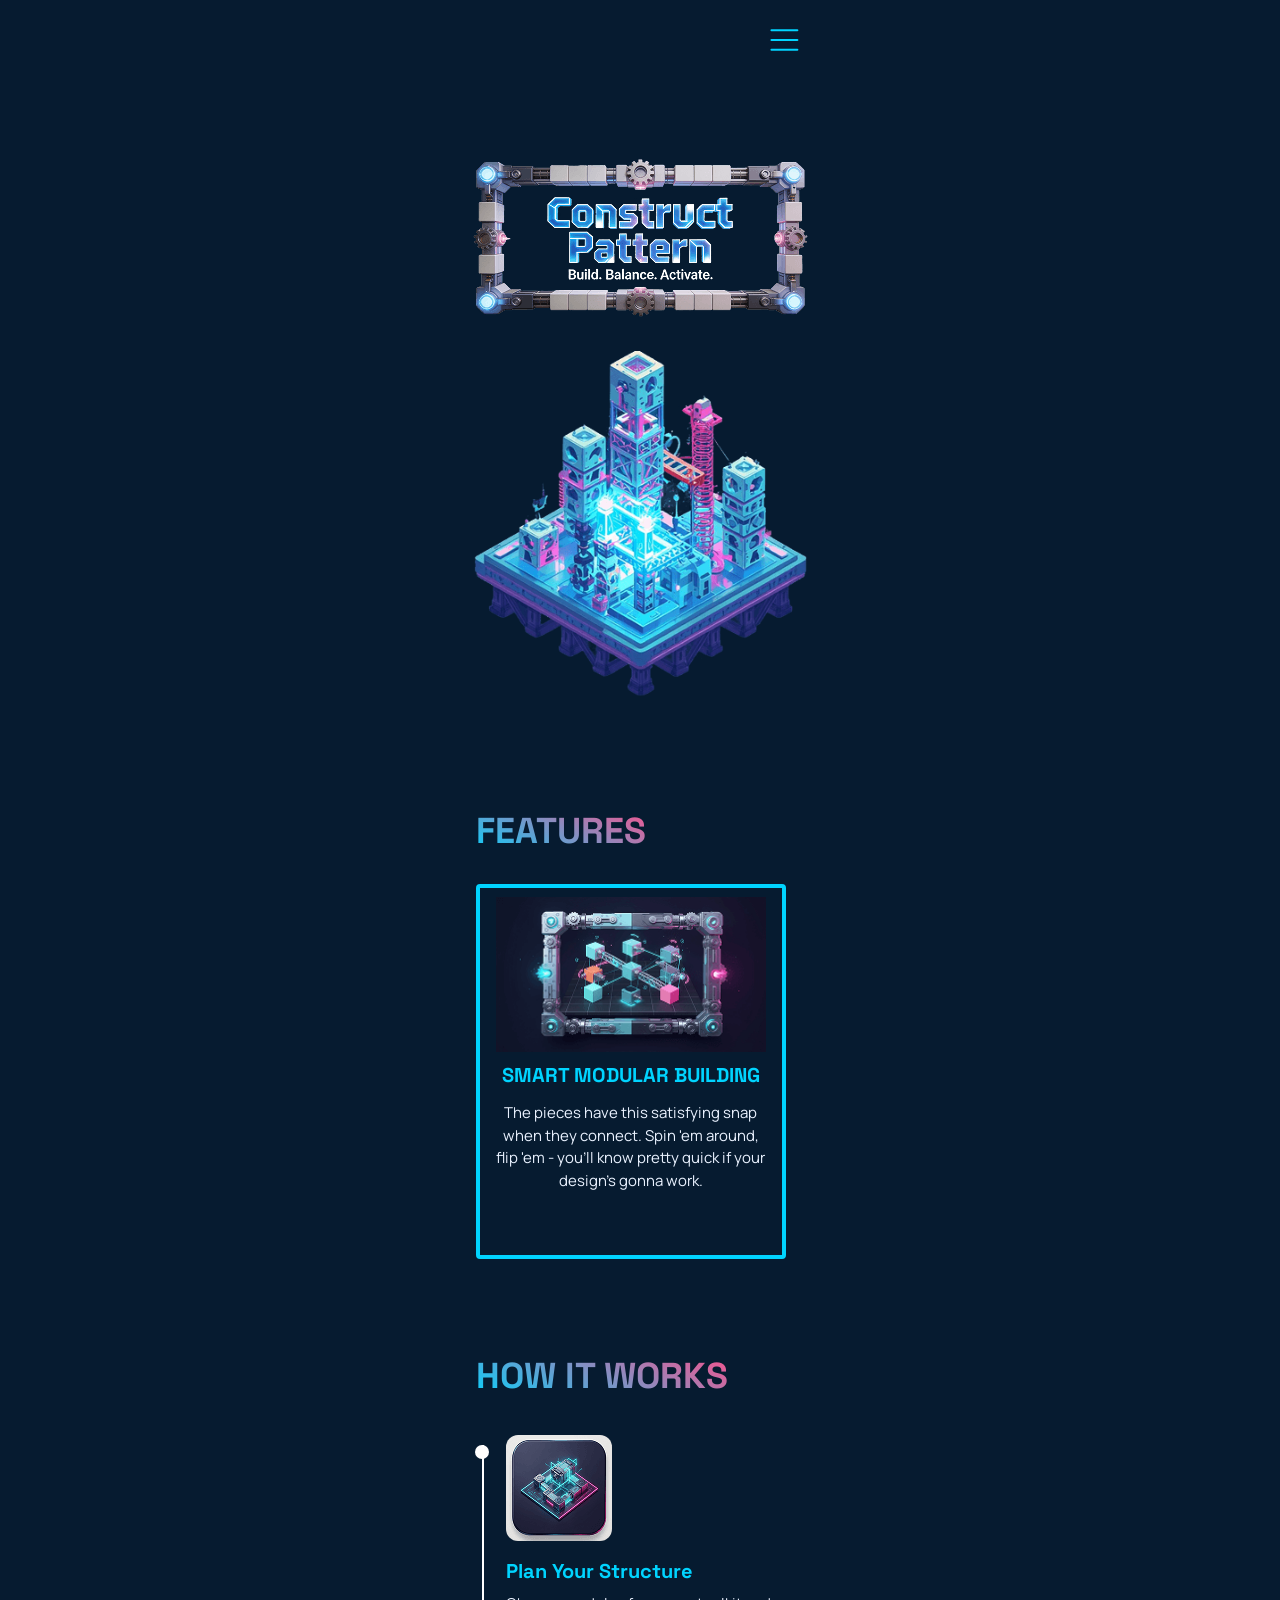
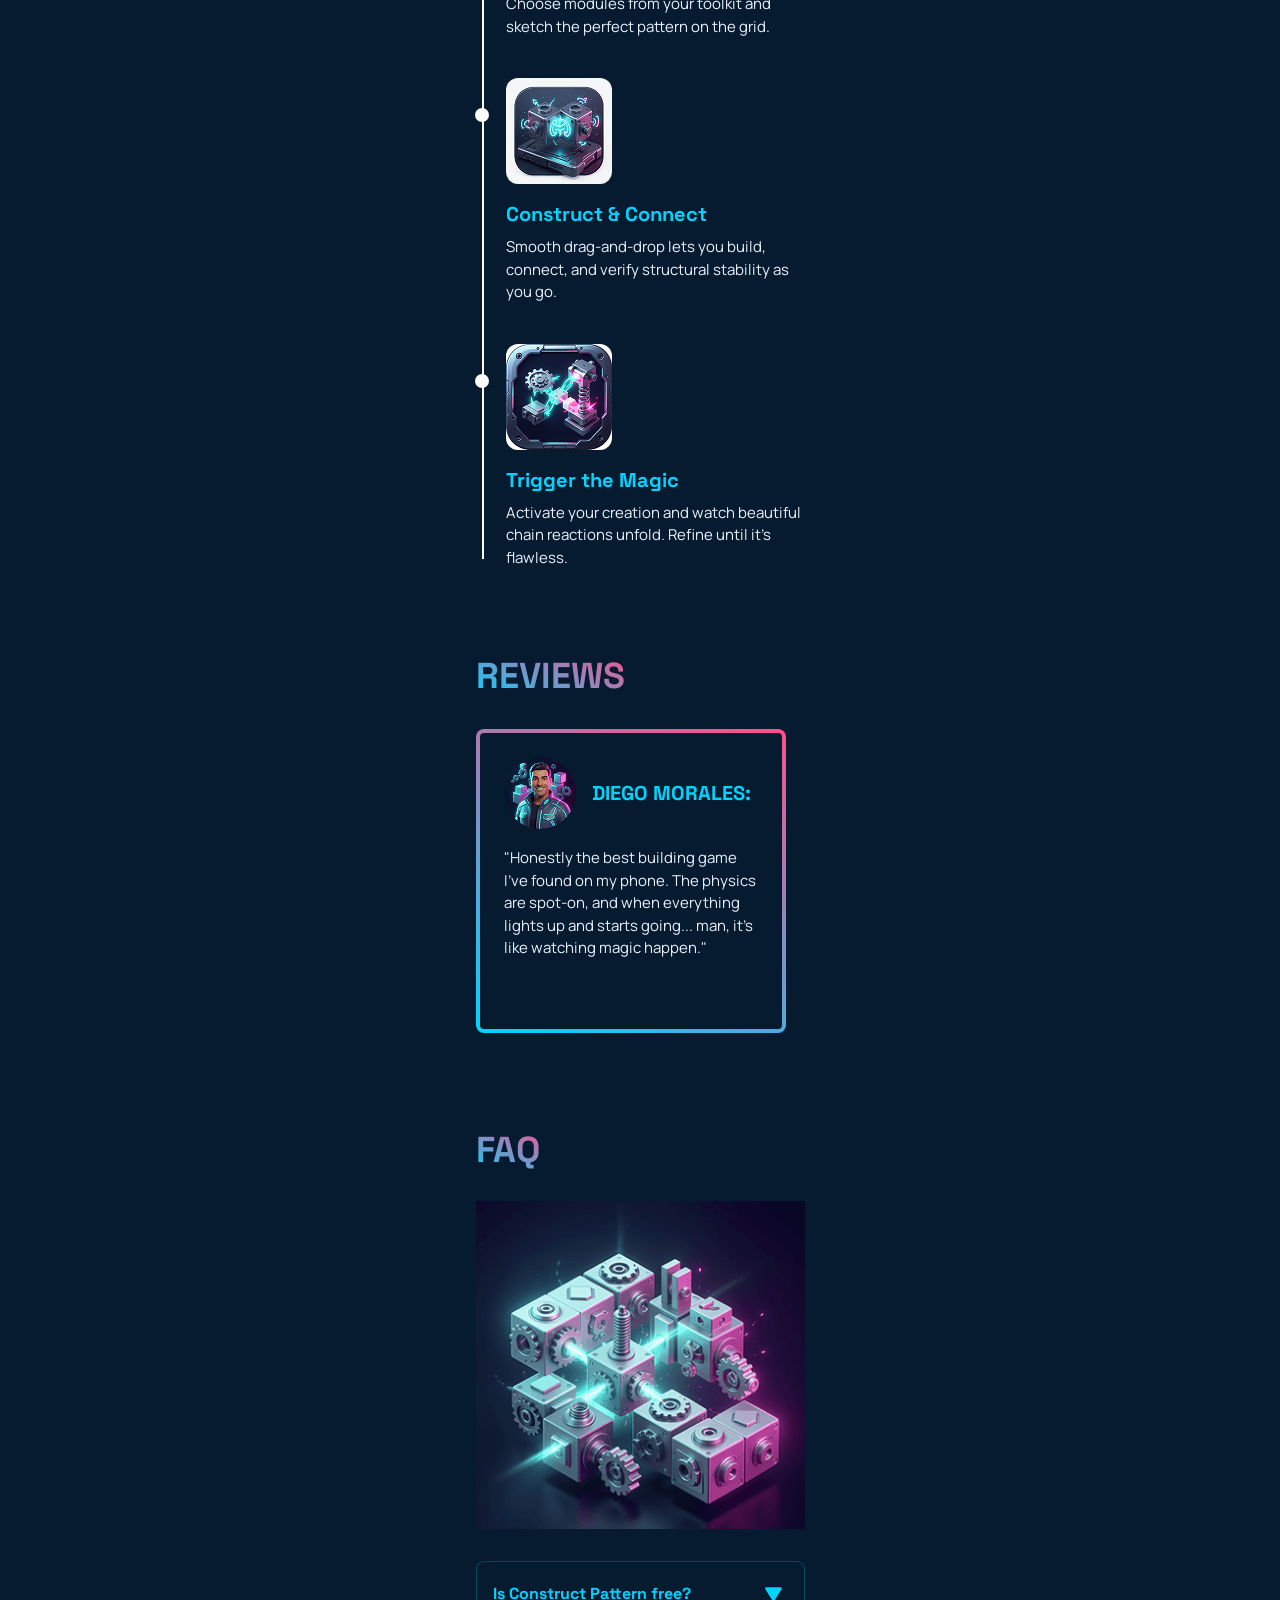
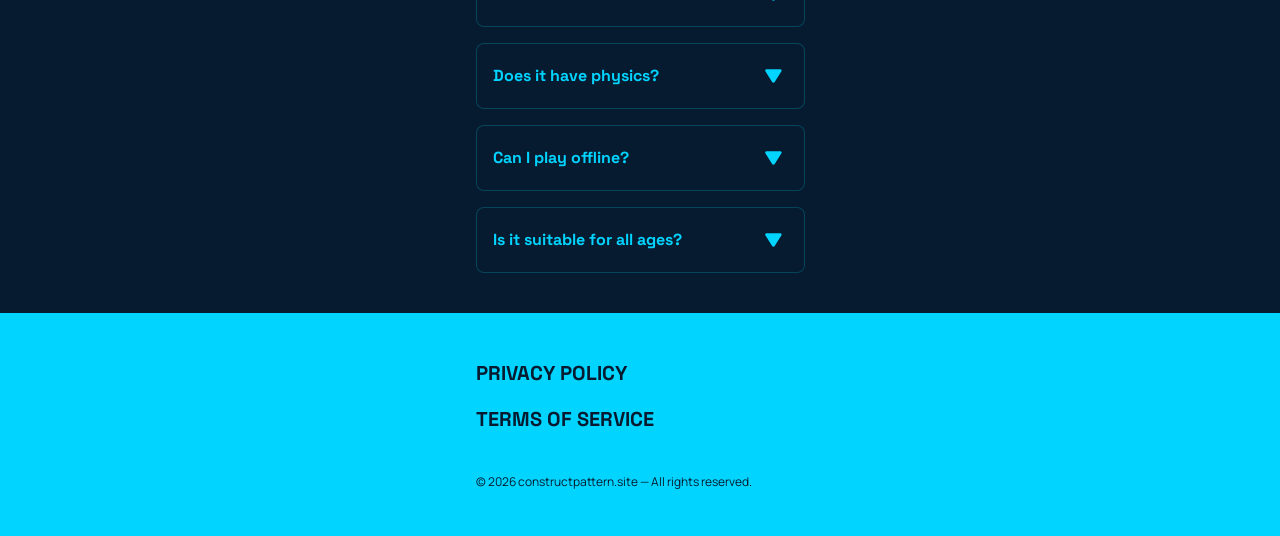
<file: index.html>
<!doctype html>
<html lang="en">
  <head>
    <meta charset="UTF-8" />
    <link rel="icon" type="image/svg+xml" href="./favicon.svg" />
    <meta name="viewport" content="width=device-width, initial-scale=1.0" />
    <title>Construct Pattern</title>
    <meta
      name="description"
      content="Build, balance, and achieve in Construct Pattern! A physics-powered modular puzzle game with creative challenges and progressive tools. Start constructing now!"
    />

    <link rel="preconnect" href="https://fonts.googleapis.com" />
    <link rel="preconnect" href="https://fonts.gstatic.com" crossorigin />
    <link
      href="https://fonts.googleapis.com/css2?family=Manrope:wght@200..800&family=Space+Grotesk:wght@300..700&display=swap"
      rel="stylesheet"
    />

    <script type="module" crossorigin src="./assets/main-CL4bvX91.js"></script>
    <link rel="stylesheet" crossorigin href="./assets/main-Bv_jM_8j.css">
  </head>
  <body data-scroll="true">
    <header class="hdr_header">
  <div class="container hdr_container">
    <button class="hdr_btn-burger" type="button" data-menu-open>
      <svg class="hdr_btn-burger-icon">
        <use href="./sprite.svg#icon-burger"></use>
      </svg>
    </button>
    <nav class="hdr_navigation">
      <ul class="hdr_list-navigation">
        <li class="hdr_item-navigation">
          <a href="/#" class="hdr_item-nav-link">Home</a>
        </li>
        <li class="hdr_item-navigation">
          <a href="/#features" class="hdr_item-nav-link">Features</a>
        </li>
        <li class="hdr_item-navigation">
          <a href="/#how-it-works" class="hdr_item-nav-link">How it Works</a>
        </li>
        <li class="hdr_item-navigation">
          <a href="/#reviews" class="hdr_item-nav-link">Reviews</a>
        </li>
        <li class="hdr_item-navigation">
          <a href="/#faq" class="hdr_item-nav-link">FAQ</a>
        </li>
      </ul>
    </nav>
  </div>
</header>


    <main>
      <article class="hr_section">
  <div class="container hr_container">
    <h1 class="visually-hidden">
      Construct Pattern — Physics-powered Modular Puzzle Game
    </h1>

    <figure class="hr_logo-wrapper">
      <picture>
        <source
          media="(min-width: 1440px)"
          srcset="img/hero/logo.png 1x, img/hero/logo@2x.png 2x"
          width="542"
          height="260"
        />
        <img
          src="./img/hero/logo-mob.png"
          srcset="img/hero/logo-mob@2x.png 2x"
          alt="Construct Pattern - Build. Balance. Activate."
          class="hr_logo-img"
          loading="eager"
        />
      </picture>
    </figure>

    <figure class="hr_mob-plant-wrapper">
      <img
        src="./img/hero/hero-plant-mob.png"
        srcset="img/hero/hero-plant-mob@2x.png 2x"
        alt=""
        class="hr_bg-img"
        loading="eager"
      />
    </figure>

    <div class="hr_empty-column"></div>
  </div>
</article>

      <article id="features" class="feat_section">
  <div class="container feat_wrapper">
    <h2 class="feat_section-title">Features</h2>

    <div class="feat_slider-viewport">
      <div class="feat_slider-track">
        <!-- Карточка 1 -->
        <figure class="feat_card">
          <div class="feat_card-icon-wrap">
            <picture>
              <source
                srcset="img/features/feature1.png 1x, img/features/feature1@2x.png 2x"
              />
              <img
                src="/img/features/feature-1.png"
                alt="Smart Modular Building"
                class="feat_card-img"
              />
            </picture>
          </div>
          <figcaption class="feat_card-content">
            <h3 class="feat_card-title">Smart Modular Building</h3>
            <p class="feat_card-text">
              The pieces have this satisfying snap when they connect. Spin 'em
              around, flip 'em - you'll know pretty quick if your design's gonna
              work.
            </p>
          </figcaption>
        </figure>

        <!-- Карточка 2 -->
        <figure class="feat_card">
          <div class="feat_card-icon-wrap">
            <picture>
              <source
                srcset="img/features/feature2.png 1x, img/features/feature2@2x.png 2x"
              />
              <img
                src="./img/features/feature2.png"
                alt="Physics-Powered Patterns"
                class="feat_card-img"
              />
            </picture>
          </div>
          <figcaption class="feat_card-content">
            <h3 class="feat_card-title">Physics-Powered Patterns</h3>
            <p class="feat_card-text">
              Once you build something, it actually moves! Gears start spinning,
              dominoes topple over, and light beams set off the next part of
              your contraption.
            </p>
          </figcaption>
        </figure>

        <!-- Карточка 3 -->
        <figure class="feat_card">
          <div class="feat_card-icon-wrap">
            <picture>
              <source
                srcset="img/features/feature3.png 1x, img/features/feature3@2x.png 2x"
              />
              <img
                src="./img/features/feature3.png"
                alt="Creative Challenges"
                class="feat_card-img"
              />
            </picture>
          </div>
          <figcaption class="feat_card-content">
            <h3 class="feat_card-title">Creative <br />Challenges</h3>
            <p class="feat_card-text">
              You can either tackle the puzzle challenges or just mess around in
              free-build mode making whatever crazy patterns you want.
            </p>
          </figcaption>
        </figure>

        <!-- Карточка 4 -->
        <figure class="feat_card">
          <div class="feat_card-icon-wrap">
            <picture>
              <source
                srcset="img/features/feature4.png 1x, img/features/feature4@2x.png 2x"
              />
              <img
                src="./img/features/feature4.png"
                alt="Progressive Tool Unlock"
                class="feat_card-img"
              />
            </picture>
          </div>
          <figcaption class="feat_card-content">
            <h3 class="feat_card-title">Progressive Tool Unlock</h3>
            <p class="feat_card-text">
              Earn new modules like magnetic connectors, bouncy springs, and
              color-reactive tiles as you master each level.
            </p>
          </figcaption>
        </figure>
      </div>
    </div>
  </div>
</article>

      <article id="how-it-works" class="how_section">
  <div class="container how_wrapper">
    <h2 class="how_section-title">How it works</h2>

    <div class="how_timeline">
      <!-- Центральная линия таймлайна -->
      <div class="how_timeline-line"></div>

      <!-- Шаг 1 -->
      <div class="how_step how_step-1">
        <div class="how_step-dot"></div>
        <div class="how_step-block">
          <div class="how_step-img-wrap">
            <picture>
              <source
                srcset="img/how-it-works/how1.png 1x, img/how-it-works/how1@2x.png 2x"
              />
              <img
                src="./img/how-it-works/how1.png"
                alt="Plan Your Structure"
                class="how_step-img"
              />
            </picture>
          </div>
          <div class="how_step-content">
            <h3 class="how_step-title">Plan Your Structure</h3>
            <p class="how_step-text">
              Choose modules from your toolkit and sketch the perfect pattern on
              the grid.
            </p>
          </div>
        </div>
      </div>

      <!-- Шаг 2 -->
      <div class="how_step how_step-2">
        <div class="how_step-dot"></div>
        <div class="how_step-block">
          <div class="how_step-img-wrap">
            <picture>
              <source
                srcset="img/how-it-works/how2.png 1x, img/how-it-works/how2@2x.png 2x"
              />
              <img
                src="./img/how-it-works/how2.png"
                alt="Construct & Connect"
                class="how_step-img"
              />
            </picture>
          </div>
          <div class="how_step-content">
            <h3 class="how_step-title">Construct & Connect</h3>
            <p class="how_step-text">
              Smooth drag-and-drop lets you build, connect, and verify
              structural stability as you go.
            </p>
          </div>
        </div>
      </div>

      <!-- Шаг 3 -->
      <div class="how_step how_step-3">
        <div class="how_step-dot"></div>
        <div class="how_step-block">
          <div class="how_step-img-wrap">
            <picture>
              <source
                srcset="img/how-it-works/how3.png 1x, img/how-it-works/how3@2x.png 2x"
              />
              <img
                src="./img/how-it-works/how3.png"
                alt="Trigger the Magic"
                class="how_step-img"
              />
            </picture>
          </div>
          <div class="how_step-content">
            <h3 class="how_step-title">Trigger the Magic</h3>
            <p class="how_step-text">
              Activate your creation and watch beautiful chain reactions unfold.
              Refine until it's flawless.
            </p>
          </div>
        </div>
      </div>
    </div>
  </div>
</article>

      <article id="reviews" class="rev_section">
  <div class="container rev_wrapper">
    <h2 class="rev_section-title">Reviews</h2>

    <!-- Вьюпорт скрывает вылезающие карточки на мобилке -->
    <div class="rev_slider-viewport">
      <!-- Трек выстраивает их в линию на мобилке и в сетку на десктопе -->
      <div class="rev_slider-track">
        <!-- Карточка 1: Diego Morales -->
        <figure class="rev_card">
          <div class="rev_card-user">
            <div class="rev_card-avatar-wrap">
              <picture>
                <source
                  srcset="img/reviews/author1.png 1x, img/reviews/author1@2x.png 2x"
                />
                <img
                  src="./img/reviews/author1.png"
                  alt="Diego Morales"
                  class="rev_card-avatar"
                />
              </picture>
            </div>
            <h3 class="rev_card-username">Diego Morales:</h3>
          </div>
          <div class="rev_card-content">
            <p class="rev_card-text">
              "Honestly the best building game I've found on my phone. The
              physics are spot-on, and when everything lights up and starts
              going... man, it's like watching magic happen."
            </p>
          </div>
        </figure>

        <!-- Карточка 2: Aisha Khan -->
        <figure class="rev_card">
          <div class="rev_card-user">
            <div class="rev_card-avatar-wrap">
              <picture>
                <source
                  srcset="img/reviews/author2.png 1x, img/reviews/author2@2x.png 2x"
                />
                <img
                  src="./img/reviews/author2.png"
                  alt="Aisha Khan"
                  class="rev_card-avatar"
                />
              </picture>
            </div>
            <h3 class="rev_card-username">Aisha Khan:</h3>
          </div>
          <div class="rev_card-content">
            <p class="rev_card-text">
              "Hours disappear while building. Love how you can either solve
              puzzles or just build whatever you want. Every time you unlock
              something new, it's like Christmas morning - suddenly you've got
              all these new possibilities."
            </p>
          </div>
        </figure>

        <!-- Карточка 3: Liam Dubois -->
        <figure class="rev_card">
          <div class="rev_card-user">
            <div class="rev_card-avatar-wrap">
              <picture>
                <source
                  srcset="img/reviews/author3.png 1x, img/reviews/author3@2x.png 2x"
                />
                <img
                  src="./img/reviews/author3.png"
                  alt="Liam Dubois"
                  class="rev_card-avatar"
                />
              </picture>
            </div>
            <h3 class="rev_card-username">Liam Dubois:</h3>
          </div>
          <div class="rev_card-content">
            <p class="rev_card-text">
              "Beautiful and brainy. It's really pretty to look at, and you
              actually have to think through how things will work - kind of like
              being an engineer. My new favorite chill-yet-challenging game."
            </p>
          </div>
        </figure>

        <!-- Карточка 4: Noah Bennett -->
        <figure class="rev_card">
          <div class="rev_card-user">
            <div class="rev_card-avatar-wrap">
              <picture>
                <source
                  srcset="img/reviews/author4.png 1x, img/reviews/author4@2x.png 2x"
                />
                <img
                  src="./img/reviews/author4.png"
                  alt="Noah Bennett"
                  class="rev_card-avatar"
                />
              </picture>
            </div>
            <h3 class="rev_card-username">Noah Bennett:</h3>
          </div>
          <div class="rev_card-content">
            <p class="rev_card-text">
              "Every level feels like a clever invention. I keep telling myself
              I'll finish one puzzle, then suddenly I'm building another
              ridiculous machine. Watching every chain reaction work exactly as
              planned is incredibly satisfying."
            </p>
          </div>
        </figure>

        <!-- Карточка 5: Sofia Laurent -->
        <figure class="rev_card">
          <div class="rev_card-user">
            <div class="rev_card-avatar-wrap">
              <picture>
                <source
                  srcset="img/reviews/author5.png 1x, img/reviews/author5@2x.png 2x"
                />
                <img
                  src="./img/reviews/author5.png"
                  alt="Sofia Laurent"
                  class="rev_card-avatar"
                />
              </picture>
            </div>
            <h3 class="rev_card-username">Sofia Laurent:</h3>
          </div>
          <div class="rev_card-content">
            <p class="rev_card-text">
              "Perfect balance between creativity and logic. Nothing feels
              random here. Every module has a purpose, and experimenting with
              new combinations always rewards careful thinking without becoming
              frustrating or overwhelming."
            </p>
          </div>
        </figure>

        <!-- Карточка 6: Ethan Walker -->
        <figure class="rev_card">
          <div class="rev_card-user">
            <div class="rev_card-avatar-wrap">
              <picture>
                <source
                  srcset="img/reviews/author6.png 1x, img/reviews/author6@2x.png 2x"
                />
                <img
                  src="./img/reviews/author6.png"
                  alt="Ethan Walker"
                  class="rev_card-avatar"
                />
              </picture>
            </div>
            <h3 class="rev_card-username">Ethan Walker:</h3>
          </div>
          <div class="rev_card-content">
            <p class="rev_card-text">
              "The building system is ridiculously satisfying. Connecting
              pieces, testing ideas, making small adjustments, then finally
              watching the whole mechanism come alive never gets old. It's
              relaxing and surprisingly addictive."
            </p>
          </div>
        </figure>
      </div>
    </div>
  </div>
</article>

      <article id="faq" class="faq_section">
  <div class="container faq_wrapper">
    <h2 class="faq_section-title">FAQ</h2>

    <div class="faq_image-bg faq_mobile-image-only">
      <picture>
        <source
          srcset="img/faq/cube-mob.png 1x, img/faq/cube-mob@2x.png 2x"
        />
        <img
          src="./img/faq/cube-mob.png"
          alt="FAQ Decorative Cube"
          class="faq_cube-img"
        />
      </picture>
    </div>

    <div class="faq_accordion-list">
      <details class="faq_item">
        <summary class="faq_summary">
          <span class="faq_question">Is Construct Pattern free?</span>
          <svg class="faq_icon" width="32" height="32">
            <use href="./sprite.svg#icon-arrow-accord"></use>
          </svg>
        </summary>
        <div class="faq_content">
          <p class="faq_text">
            Yes — the full campaign and free-build mode are completely free.
          </p>
        </div>
      </details>

      <details class="faq_item">
        <summary class="faq_summary">
          <span class="faq_question">Does it have physics?</span>
          <svg class="faq_icon" width="32" height="32">
            <use href="./sprite.svg#icon-arrow-accord"></use>
          </svg>
        </summary>
        <div class="faq_content">
          <p class="faq_text">
            Absolutely. Every piece reacts realistically — balance and timing
            matter.
          </p>
        </div>
      </details>

      <details class="faq_item">
        <summary class="faq_summary">
          <span class="faq_question">Can I play offline?</span>
          <svg class="faq_icon" width="32" height="32">
            <use href="./sprite.svg#icon-arrow-accord"></use>
          </svg>
        </summary>
        <div class="faq_content">
          <p class="faq_text">
            Fully playable offline. Your creations are saved locally.
          </p>
        </div>
      </details>

      <details class="faq_item">
        <summary class="faq_summary">
          <span class="faq_question">Is it suitable for all ages?</span>
          <svg class="faq_icon" width="32" height="32">
            <use href="./sprite.svg#icon-arrow-accord"></use>
          </svg>
        </summary>
        <div class="faq_content">
          <p class="faq_text">
            Yes. Kids can pick it up easily, but it's got enough depth to keep
            puzzle lovers hooked.
          </p>
        </div>
      </details>
    </div>
  </div>
</article>

    </main>

    <footer class="ftr_footer">
  <div class="container ftr_footer-wrapper">
    <span style="display: none">Generated: 2025-04-07, Hash: k39fd7x</span>

    <ul class="ftr_footer-list">
      <li class="ftr_footer-item">
        <a class="ftr_footer-link" href="./privacy-policy.html"
          >Privacy Policy</a
        >
      </li>
      <li class="ftr_footer-item">
        <a class="ftr_footer-link" href="./terms-conditions.html"
          >Terms of Service</a
        >
      </li>
    </ul>

    <p class="ftr_footer-copyright">
      <span class="ftr_footer-copy-main">
        © 2026 constructpattern.site — All rights reserved.
      </span>
    </p>
  </div>
</footer>


    <div class="mm_mobile-menu" data-visible="close">
  <div class="container">
    <button class="mm_close-btn" type="button" data-menu-close>
      <svg class="mm_btn-close-icon">
        <use href="./sprite.svg#icon-close"></use>
      </svg>
    </button>
    <ul class="mm_list-navigation" data-menu-navigation>
      <li class="mm_item-navigation">
        <a href="/#" class="mm_item-nav-link">Home</a>
      </li>
      <li class="mm_item-navigation">
        <a href="/#features" class="mm_item-nav-link">features</a>
      </li>
      <li class="mm_item-navigation">
        <a href="/#how-it-works" class="mm_item-nav-link">How it Works</a>
      </li>
      <li class="mm_item-navigation">
        <a href="/#reviews" class="mm_item-nav-link">Reviews</a>
      </li>
      <li class="mm_item-navigation">
        <a href="/#faq" class="mm_item-nav-link">FAQ</a>
      </li>
    </ul>
  </div>
</div>

  </body>
</html>
</file>
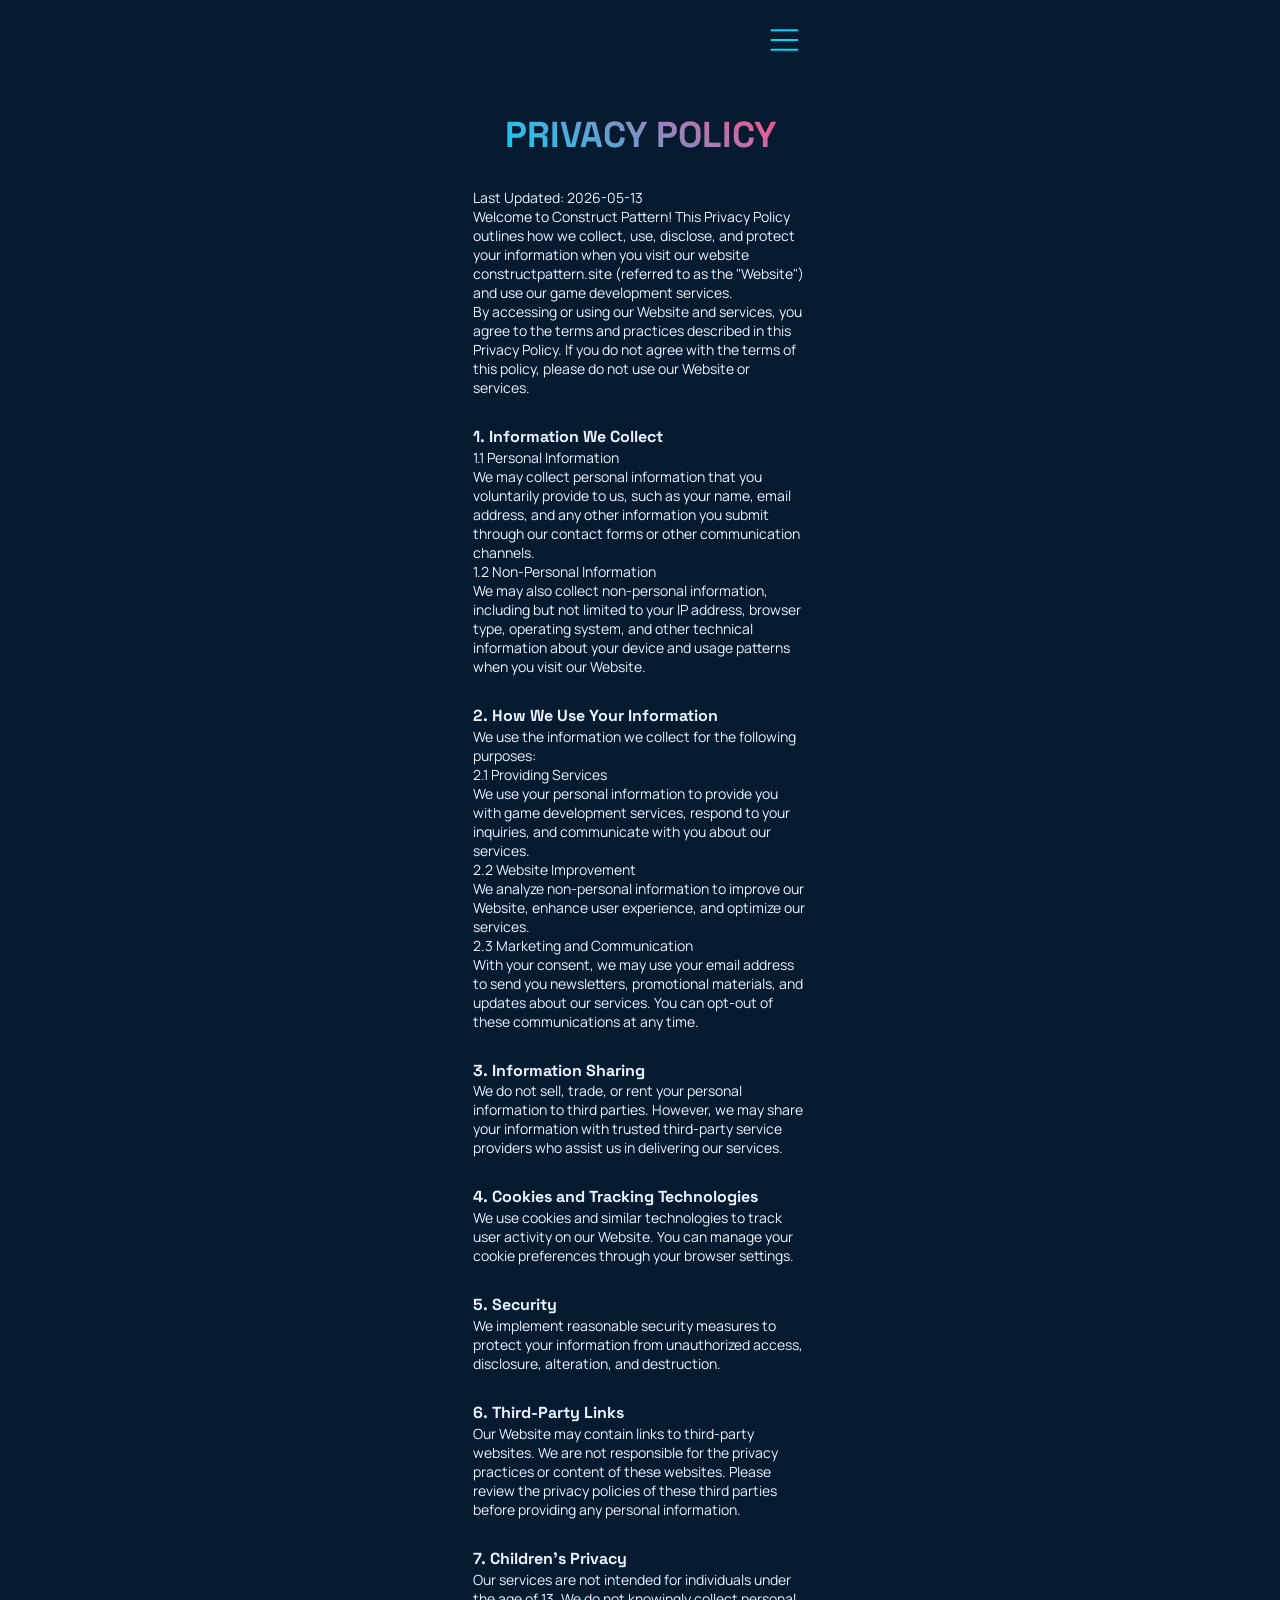
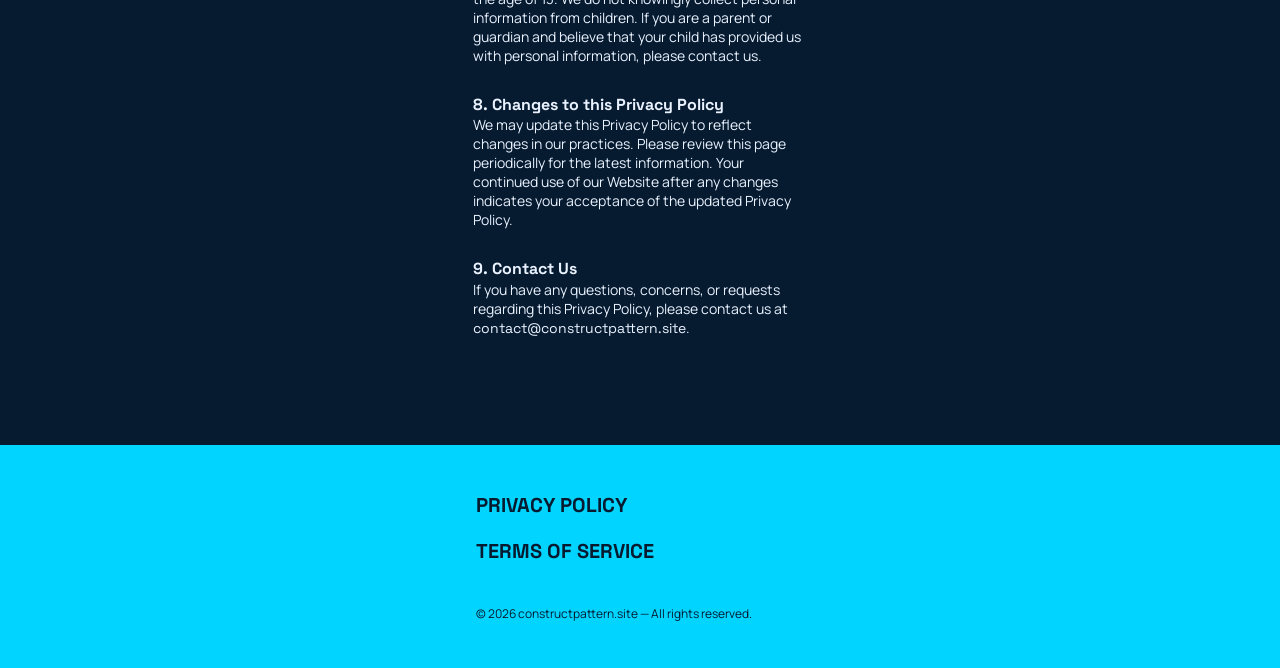
<file: privacy-policy.html>
<!doctype html>
<html lang="en">
  <head>
    <meta charset="UTF-8" />
    <link rel="icon" type="image/svg+xml" href="./favicon.svg" />
    <meta name="viewport" content="width=device-width, initial-scale=1.0" />
    <title>Privacy Policy</title>

    <link rel="preconnect" href="https://fonts.googleapis.com" />
    <link rel="preconnect" href="https://fonts.gstatic.com" crossorigin />
    <link
      href="https://fonts.googleapis.com/css2?family=Manrope:wght@200..800&family=Space+Grotesk:wght@300..700&display=swap"
      rel="stylesheet"
    />

    <script type="module" crossorigin src="./assets/main-CL4bvX91.js"></script>
    <link rel="stylesheet" crossorigin href="./assets/main-Bv_jM_8j.css">
  </head>
  <body class="scpg_policy-body">
    <header class="hdr_header">
  <div class="container hdr_container">
    <button class="hdr_btn-burger" type="button" data-menu-open>
      <svg class="hdr_btn-burger-icon">
        <use href="./sprite.svg#icon-burger"></use>
      </svg>
    </button>
    <nav class="hdr_navigation">
      <ul class="hdr_list-navigation">
        <li class="hdr_item-navigation">
          <a href="/#" class="hdr_item-nav-link">Home</a>
        </li>
        <li class="hdr_item-navigation">
          <a href="/#features" class="hdr_item-nav-link">Features</a>
        </li>
        <li class="hdr_item-navigation">
          <a href="/#how-it-works" class="hdr_item-nav-link">How it Works</a>
        </li>
        <li class="hdr_item-navigation">
          <a href="/#reviews" class="hdr_item-nav-link">Reviews</a>
        </li>
        <li class="hdr_item-navigation">
          <a href="/#faq" class="hdr_item-nav-link">FAQ</a>
        </li>
      </ul>
    </nav>
  </div>
</header>

    <main class="scpg_policy-page">
      <div class="container scpg_policy-container">
        <h1 class="scpg_policy-main-title">Privacy Policy</h1>
        <div class="scpg_policy-content">
          <p>
            <em>Last Updated: <span class="date">2026-05-13</span></em>
          </p>

          <p>
            <em>
              Welcome to <span class="name">Construct Pattern</span>! This
              Privacy Policy outlines how we collect, use, disclose, and protect
              your information when you visit our website
              <span class="app-domain">constructpattern.site</span>
              (referred to as the "Website") and use our game development
              services.
            </em>
          </p>

          <p>
            <em>
              By accessing or using our Website and services, you agree to the
              terms and practices described in this Privacy Policy. If you do
              not agree with the terms of this policy, please do not use our
              Website or services.
            </em>
          </p>

          <section>
            <h2>1. Information We Collect</h2>

            <h3>1.1 Personal Information</h3>
            <p>
              We may collect personal information that you voluntarily provide
              to us, such as your name, email address, and any other information
              you submit through our contact forms or other communication
              channels.
            </p>

            <h3>1.2 Non-Personal Information</h3>
            <p>
              We may also collect non-personal information, including but not
              limited to your IP address, browser type, operating system, and
              other technical information about your device and usage patterns
              when you visit our Website.
            </p>
          </section>

          <section>
            <h2>2. How We Use Your Information</h2>
            <p>We use the information we collect for the following purposes:</p>

            <h3>2.1 Providing Services</h3>
            <p>
              We use your personal information to provide you with game
              development services, respond to your inquiries, and communicate
              with you about our services.
            </p>

            <h3>2.2 Website Improvement</h3>
            <p>
              We analyze non-personal information to improve our Website,
              enhance user experience, and optimize our services.
            </p>

            <h3>2.3 Marketing and Communication</h3>
            <p>
              With your consent, we may use your email address to send you
              newsletters, promotional materials, and updates about our
              services. You can opt-out of these communications at any time.
            </p>
          </section>

          <section>
            <h2>3. Information Sharing</h2>
            <p>
              We do not sell, trade, or rent your personal information to third
              parties. However, we may share your information with trusted
              third-party service providers who assist us in delivering our
              services.
            </p>
          </section>

          <section>
            <h2>4. Cookies and Tracking Technologies</h2>
            <p>
              We use cookies and similar technologies to track user activity on
              our Website. You can manage your cookie preferences through your
              browser settings.
            </p>
          </section>

          <section>
            <h2>5. Security</h2>
            <p>
              We implement reasonable security measures to protect your
              information from unauthorized access, disclosure, alteration, and
              destruction.
            </p>
          </section>

          <section>
            <h2>6. Third-Party Links</h2>
            <p>
              Our Website may contain links to third-party websites. We are not
              responsible for the privacy practices or content of these
              websites. Please review the privacy policies of these third
              parties before providing any personal information.
            </p>
          </section>

          <section>
            <h2>7. Children's Privacy</h2>
            <p>
              Our services are not intended for individuals under the age of 13.
              We do not knowingly collect personal information from children. If
              you are a parent or guardian and believe that your child has
              provided us with personal information, please contact us.
            </p>
          </section>

          <section>
            <h2>8. Changes to this Privacy Policy</h2>
            <p>
              We may update this Privacy Policy to reflect changes in our
              practices. Please review this page periodically for the latest
              information. Your continued use of our Website after any changes
              indicates your acceptance of the updated Privacy Policy.
            </p>
          </section>

          <section>
            <h2>9. Contact Us</h2>
            <p>
              If you have any questions, concerns, or requests regarding this
              Privacy Policy, please contact us at
              <a href="mailto:contact@constructpattern.site"
                ><span class="domain">contact@constructpattern.site</span></a
              >.
            </p>
          </section>
        </div>
      </div>
    </main>
    <footer class="ftr_footer">
  <div class="container ftr_footer-wrapper">
    <span style="display: none">Generated: 2025-04-07, Hash: k39fd7x</span>

    <ul class="ftr_footer-list">
      <li class="ftr_footer-item">
        <a class="ftr_footer-link" href="./privacy-policy.html"
          >Privacy Policy</a
        >
      </li>
      <li class="ftr_footer-item">
        <a class="ftr_footer-link" href="./terms-conditions.html"
          >Terms of Service</a
        >
      </li>
    </ul>

    <p class="ftr_footer-copyright">
      <span class="ftr_footer-copy-main">
        © 2026 constructpattern.site — All rights reserved.
      </span>
    </p>
  </div>
</footer>

    <div class="mm_mobile-menu" data-visible="close">
  <div class="container">
    <button class="mm_close-btn" type="button" data-menu-close>
      <svg class="mm_btn-close-icon">
        <use href="./sprite.svg#icon-close"></use>
      </svg>
    </button>
    <ul class="mm_list-navigation" data-menu-navigation>
      <li class="mm_item-navigation">
        <a href="/#" class="mm_item-nav-link">Home</a>
      </li>
      <li class="mm_item-navigation">
        <a href="/#features" class="mm_item-nav-link">features</a>
      </li>
      <li class="mm_item-navigation">
        <a href="/#how-it-works" class="mm_item-nav-link">How it Works</a>
      </li>
      <li class="mm_item-navigation">
        <a href="/#reviews" class="mm_item-nav-link">Reviews</a>
      </li>
      <li class="mm_item-navigation">
        <a href="/#faq" class="mm_item-nav-link">FAQ</a>
      </li>
    </ul>
  </div>
</div>

  </body>
</html>
</file>
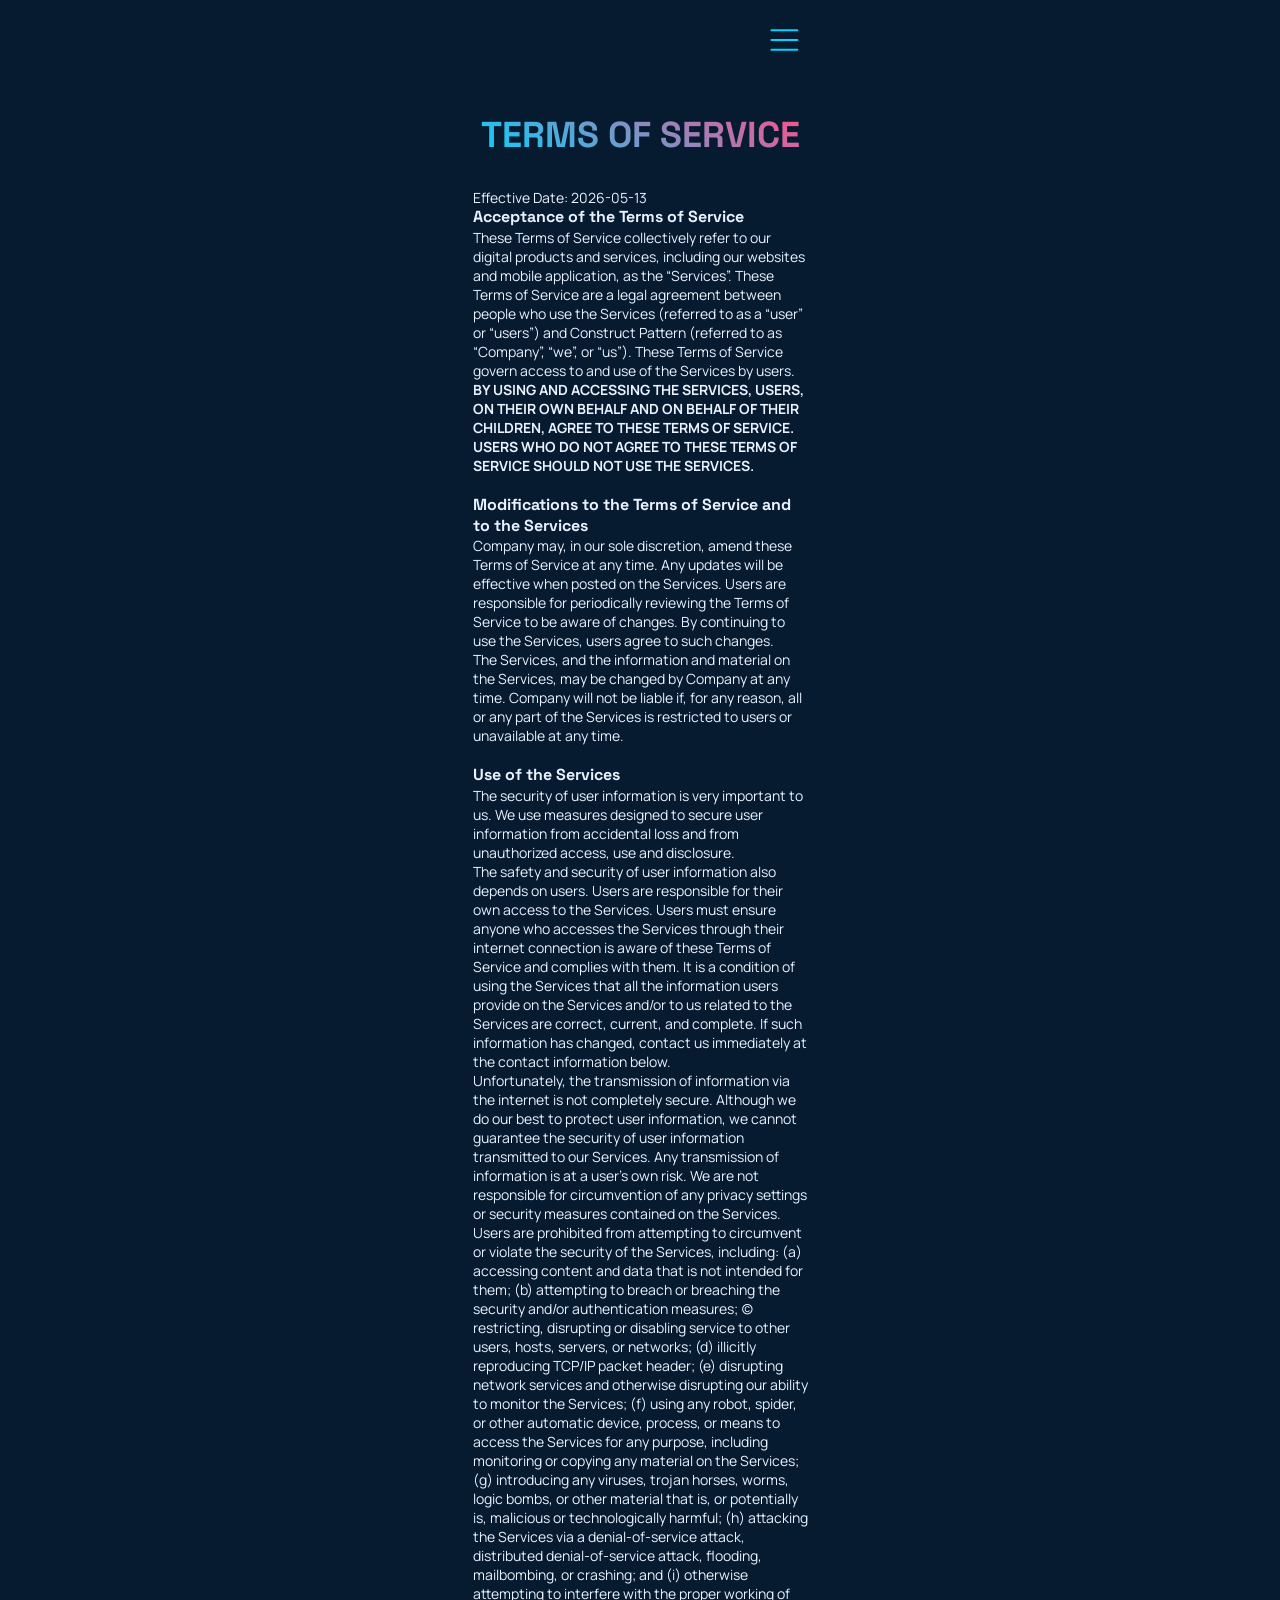
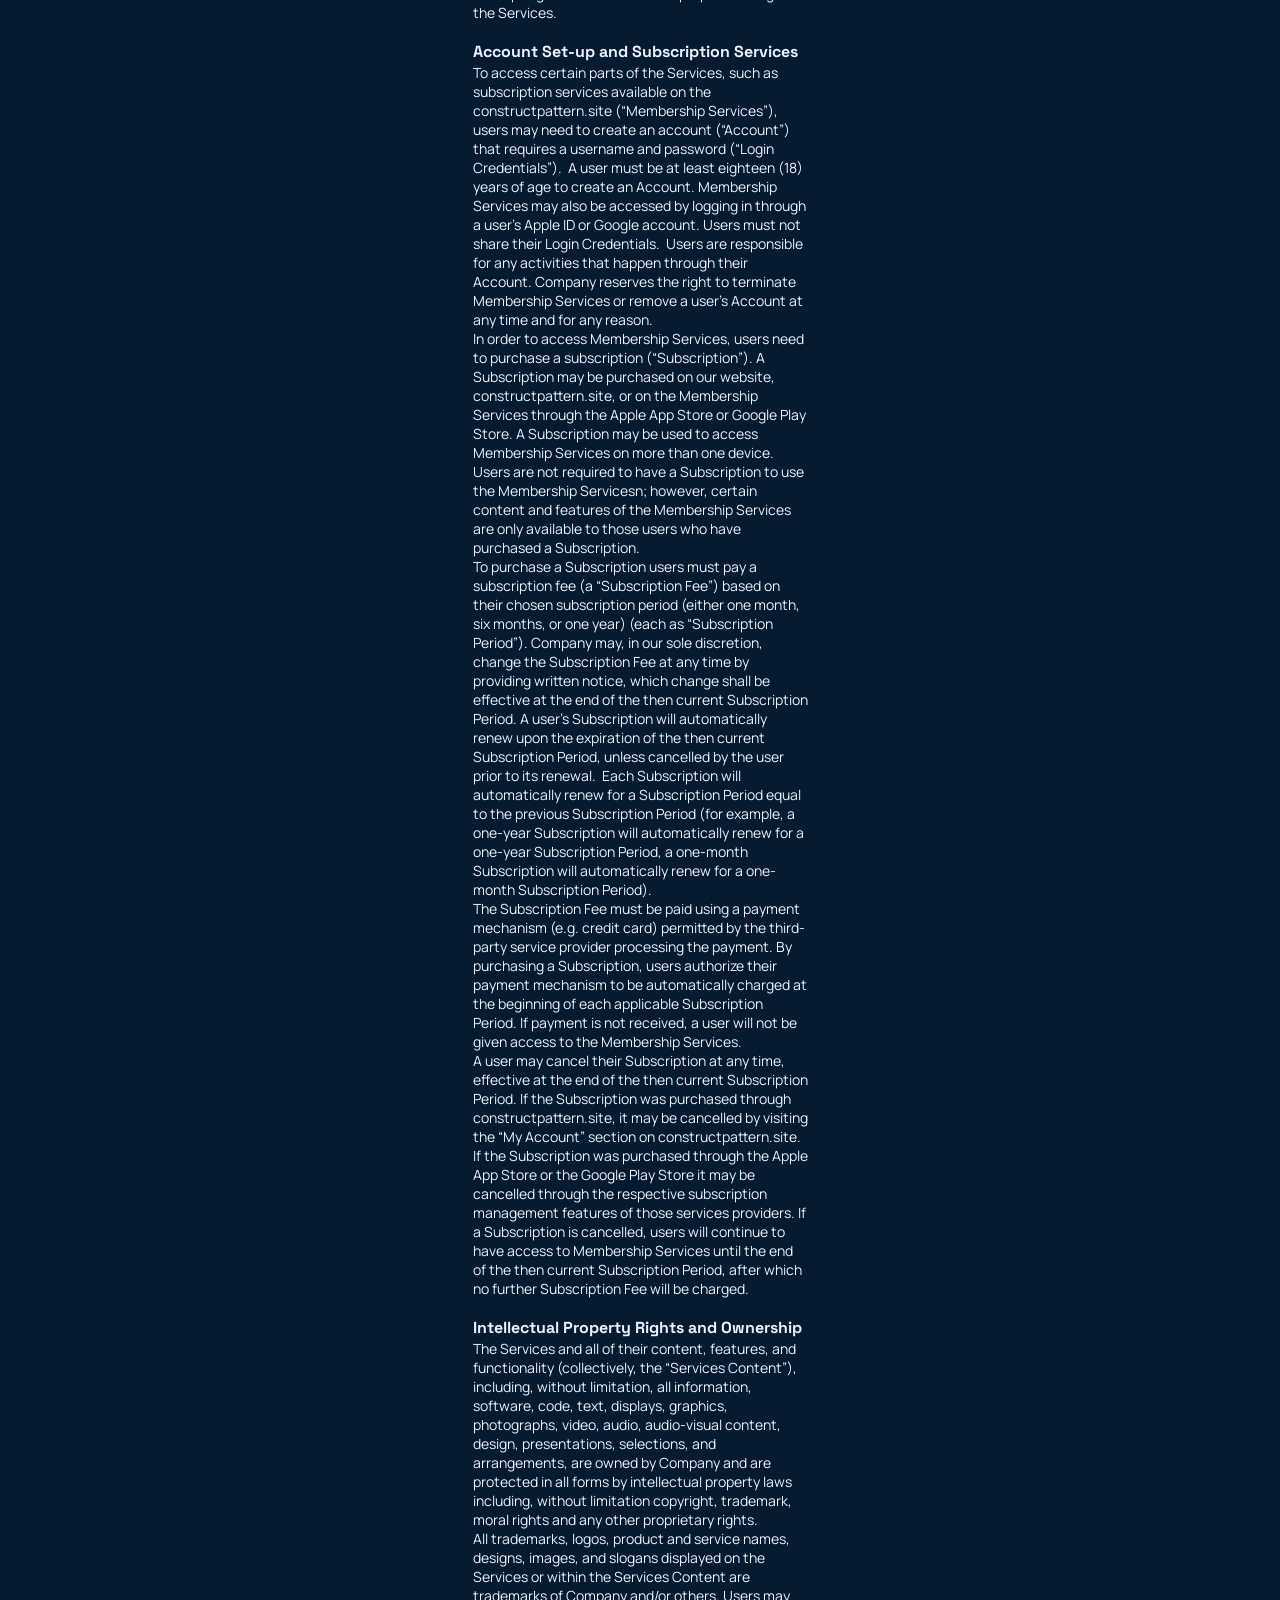
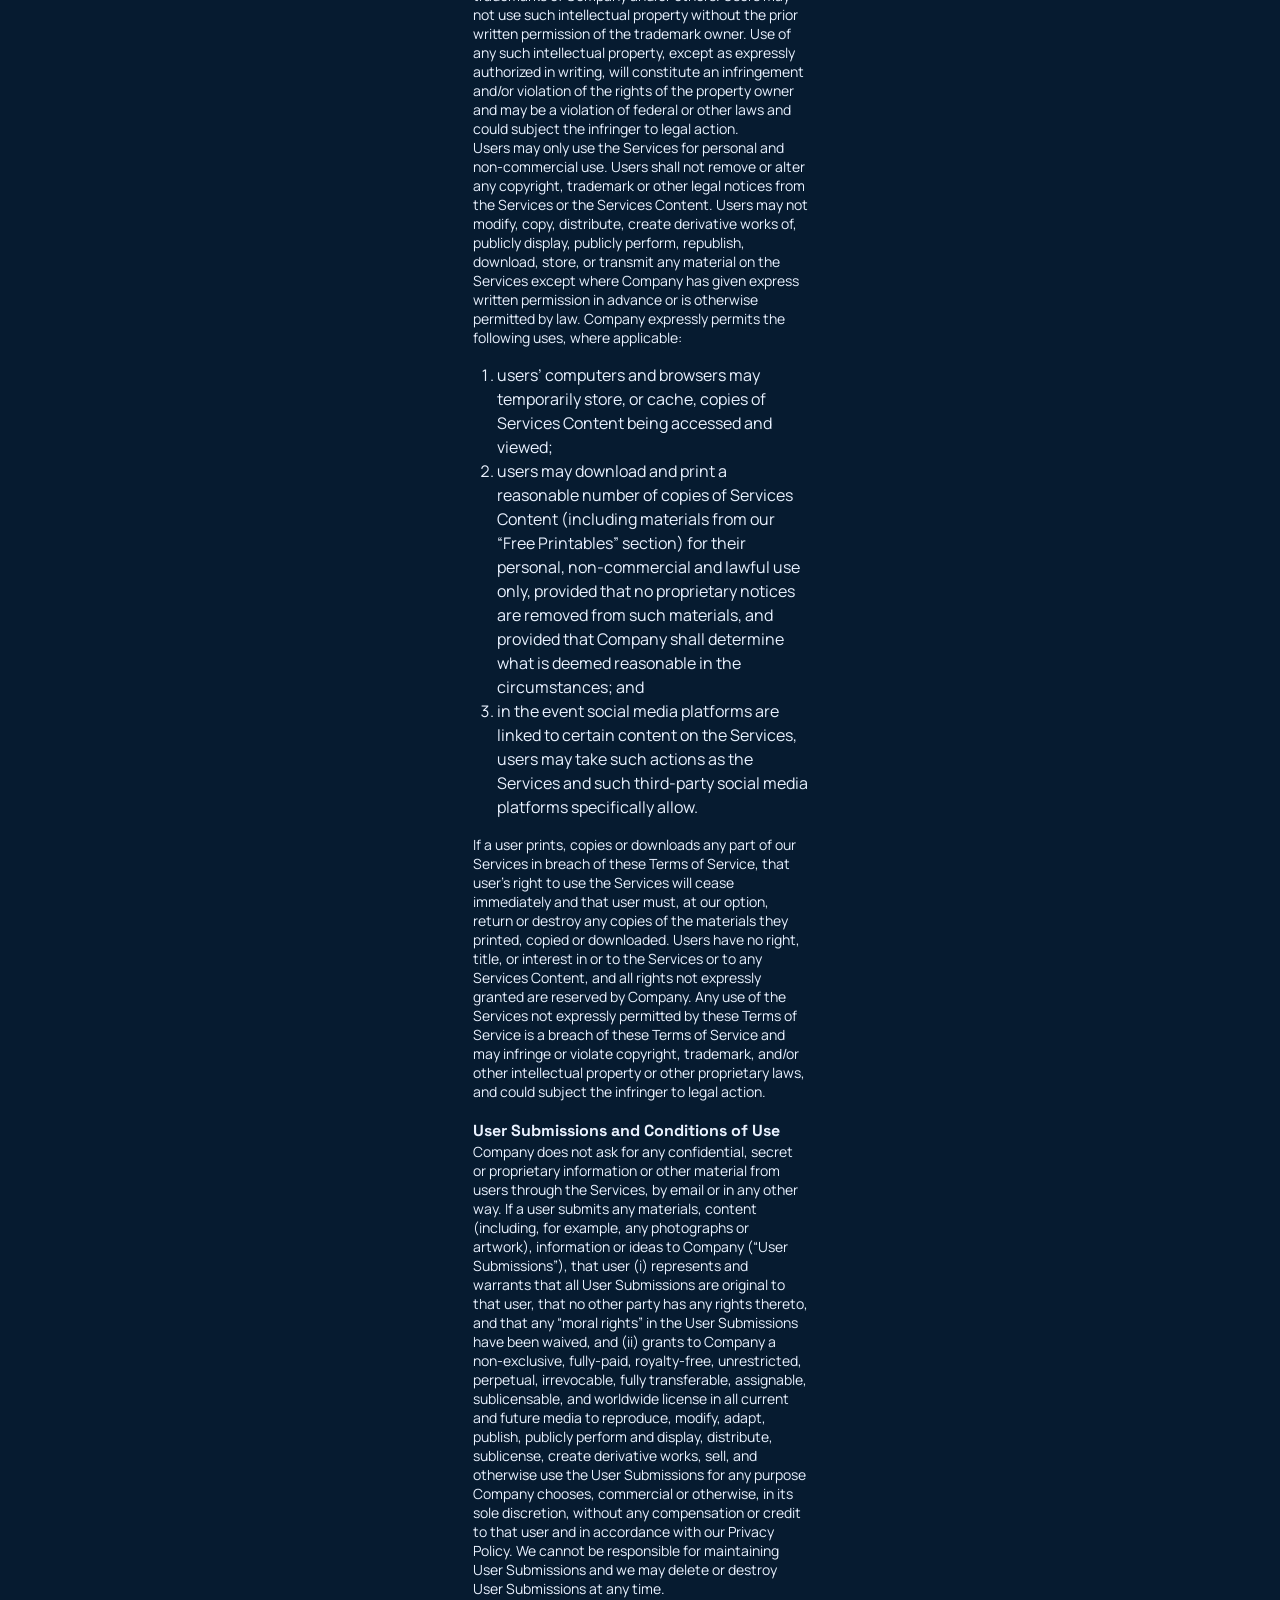
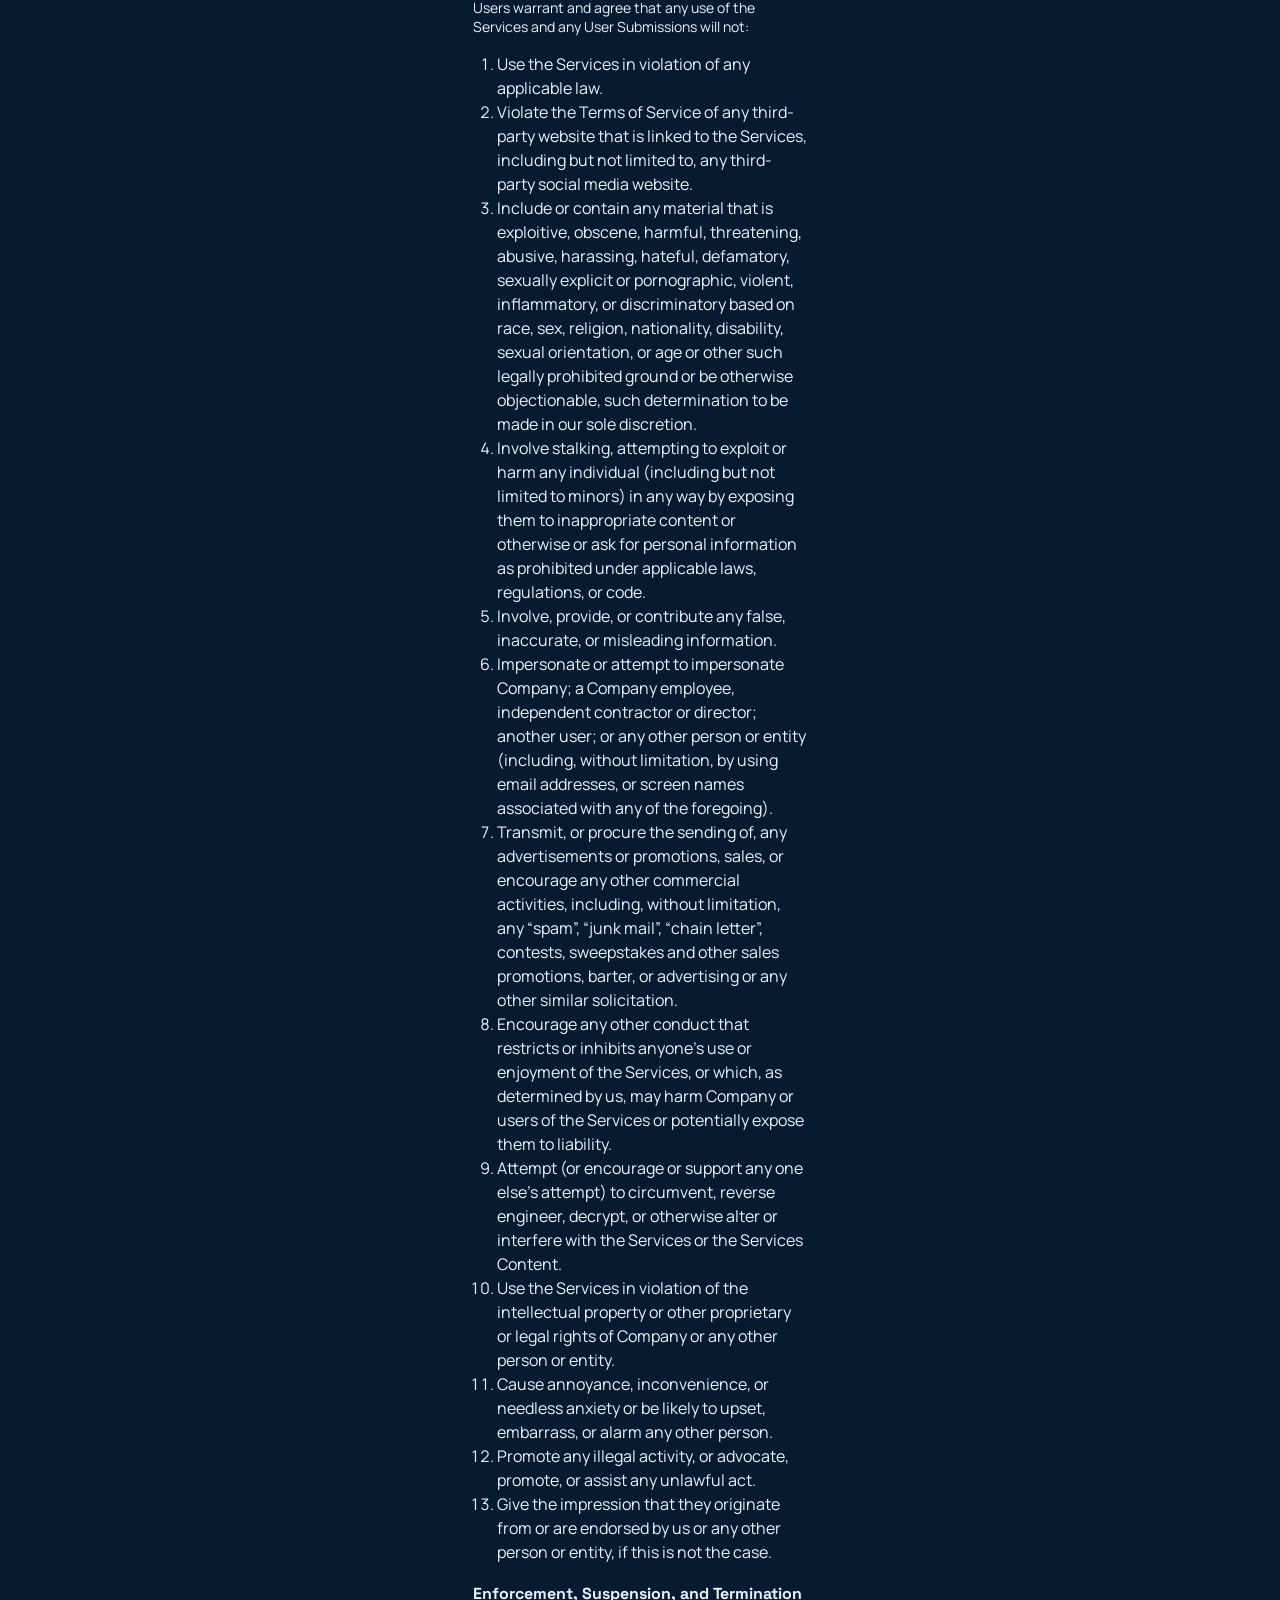
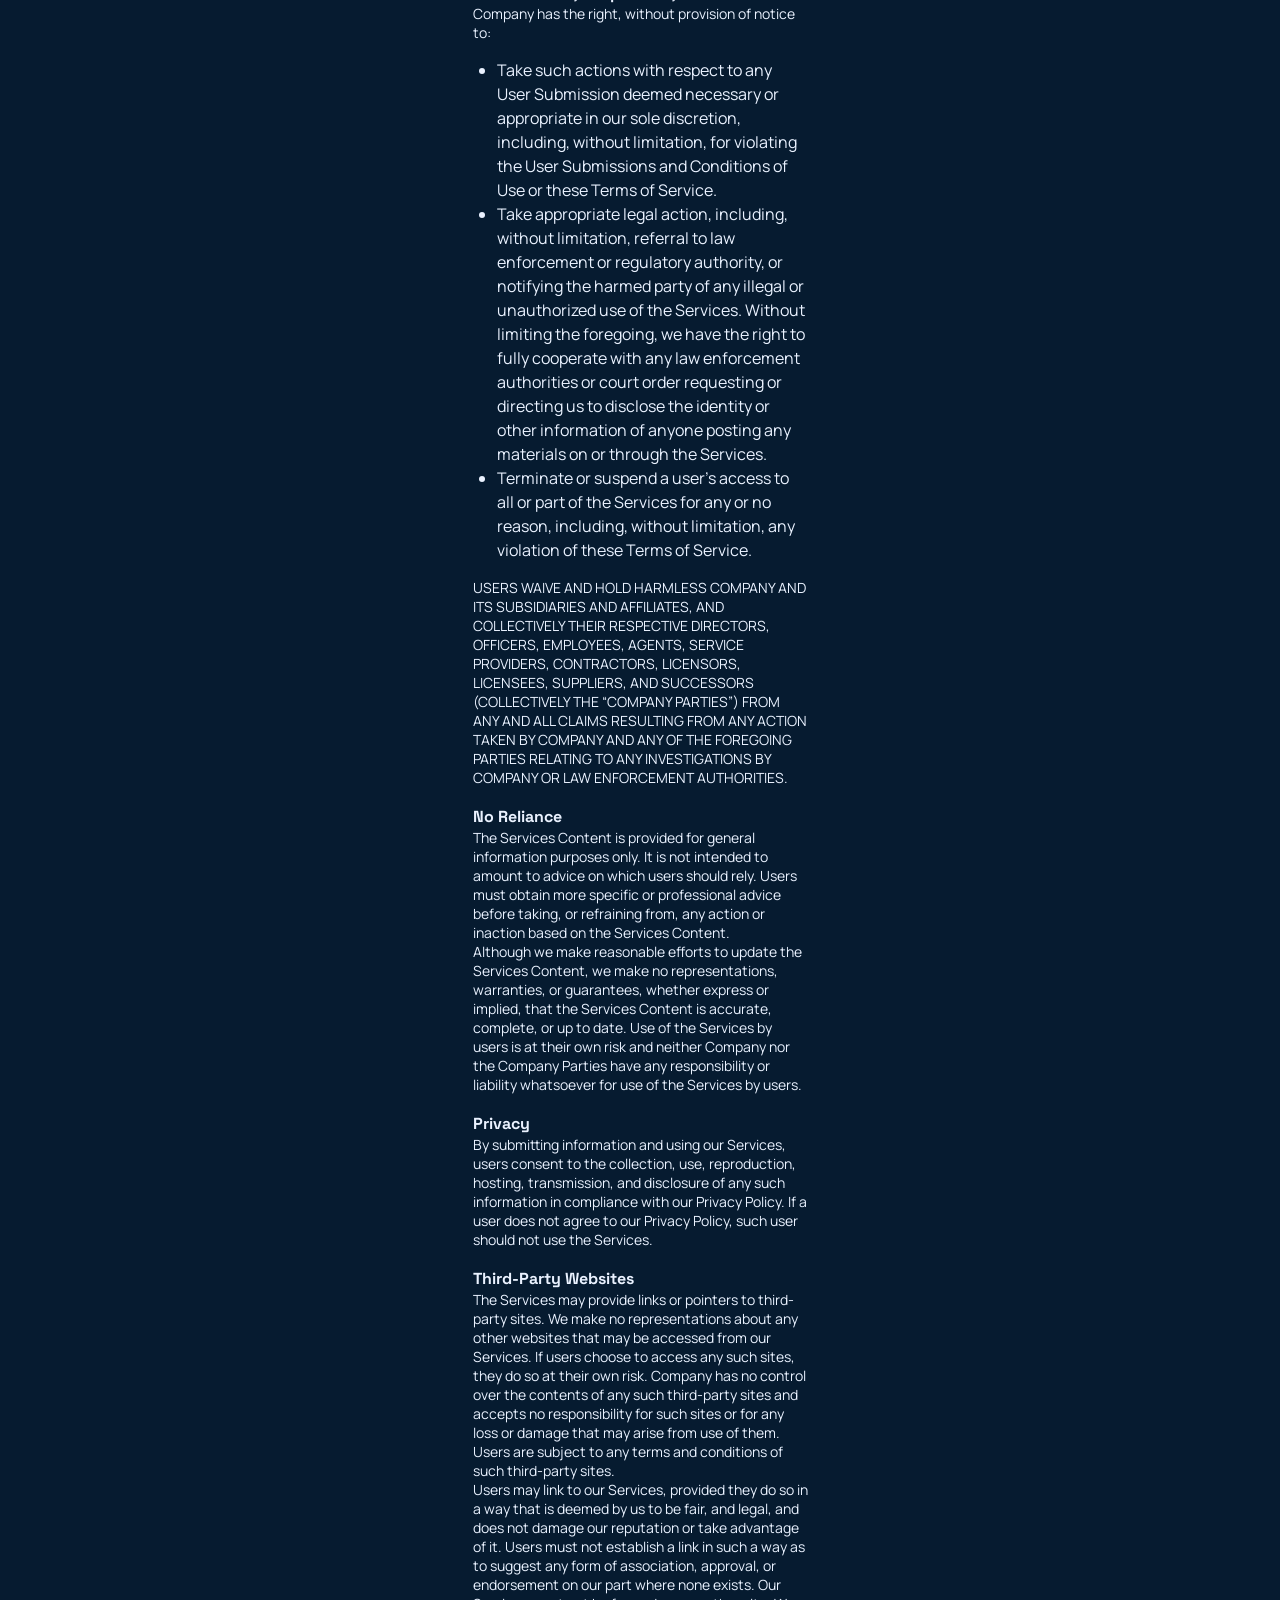
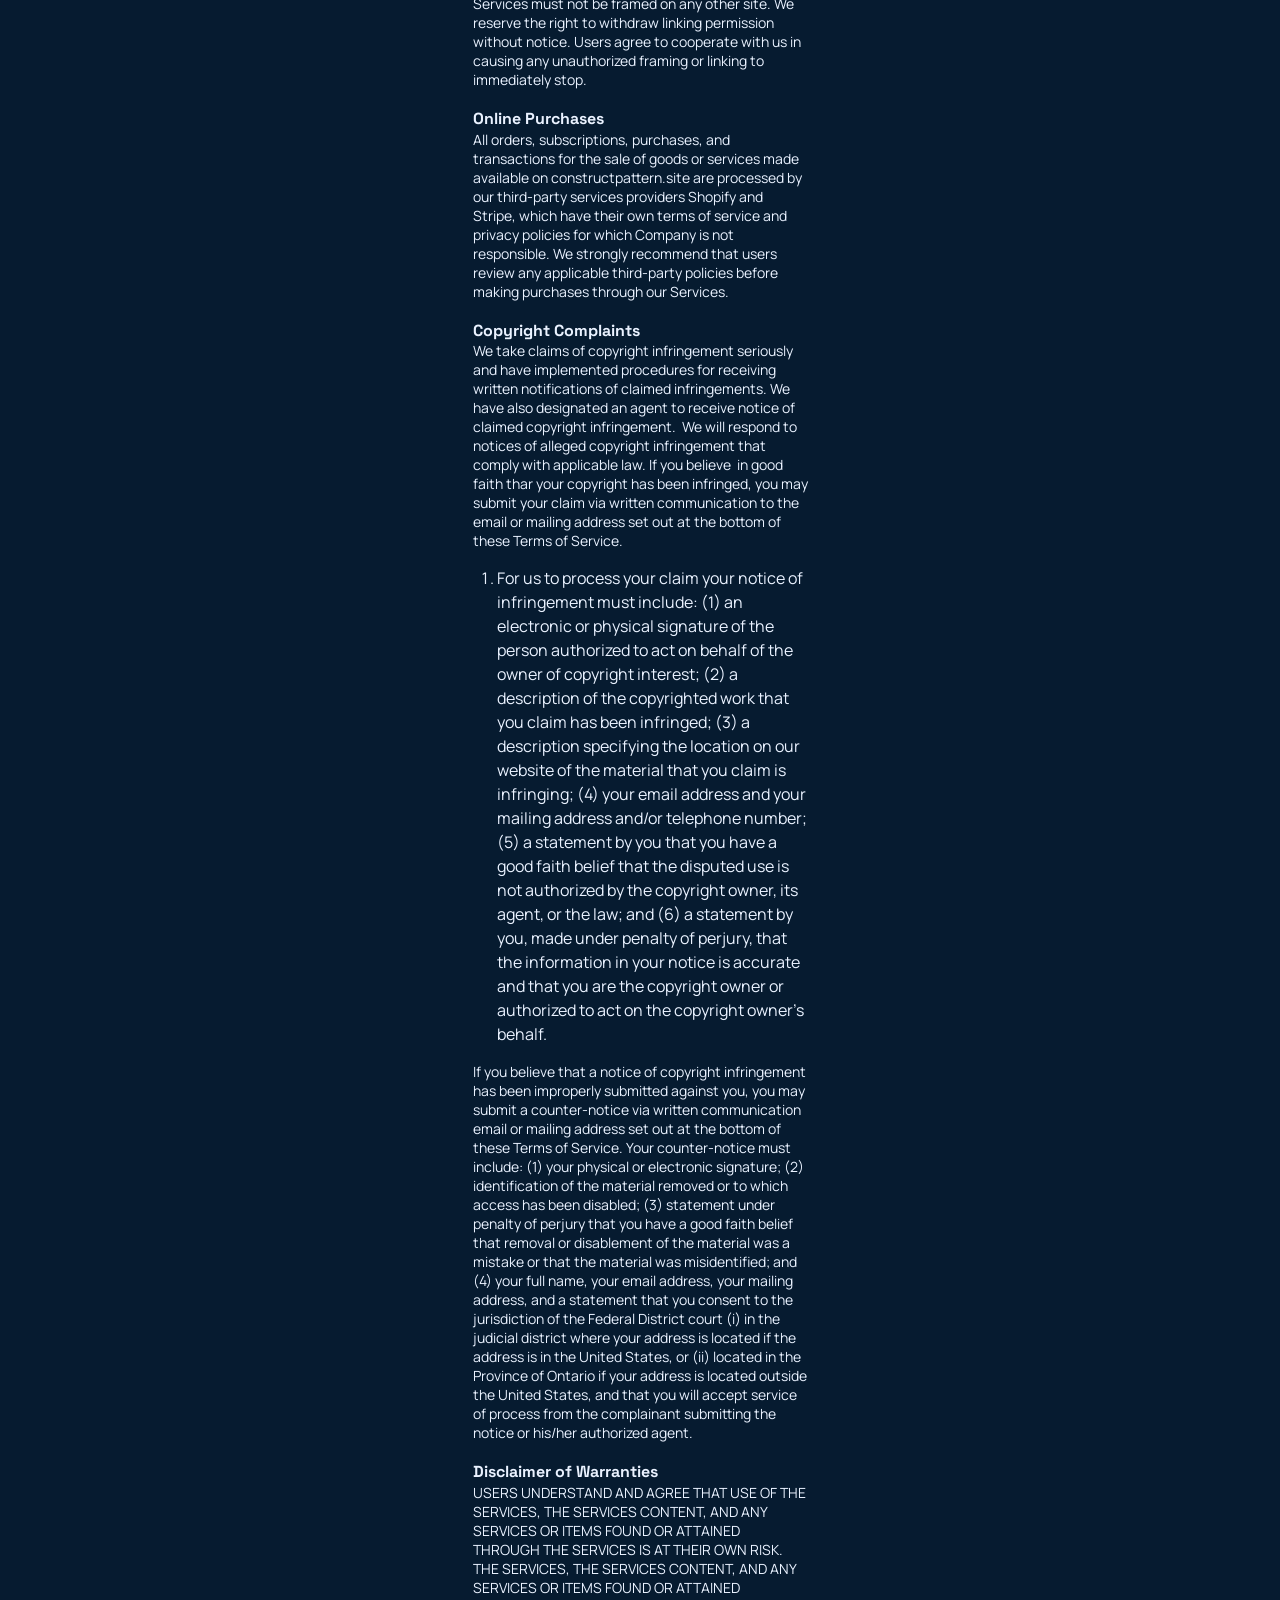
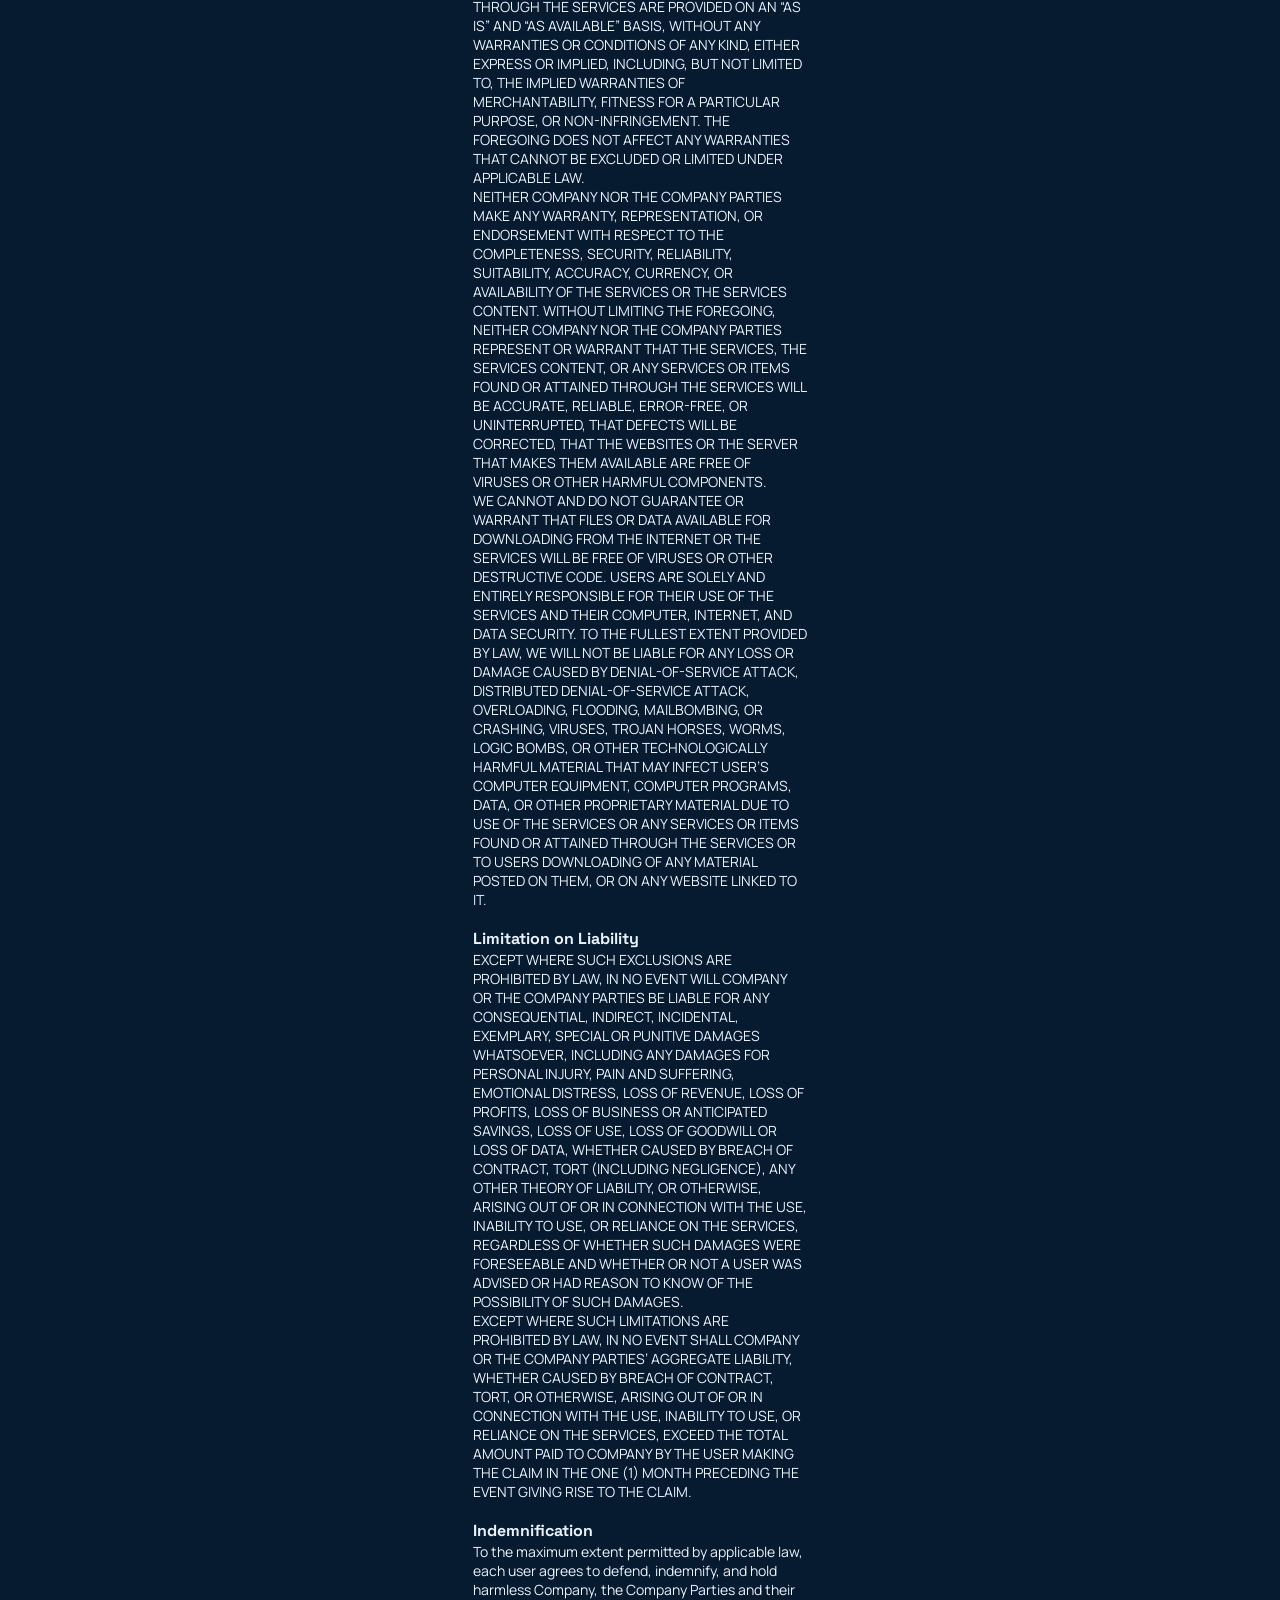
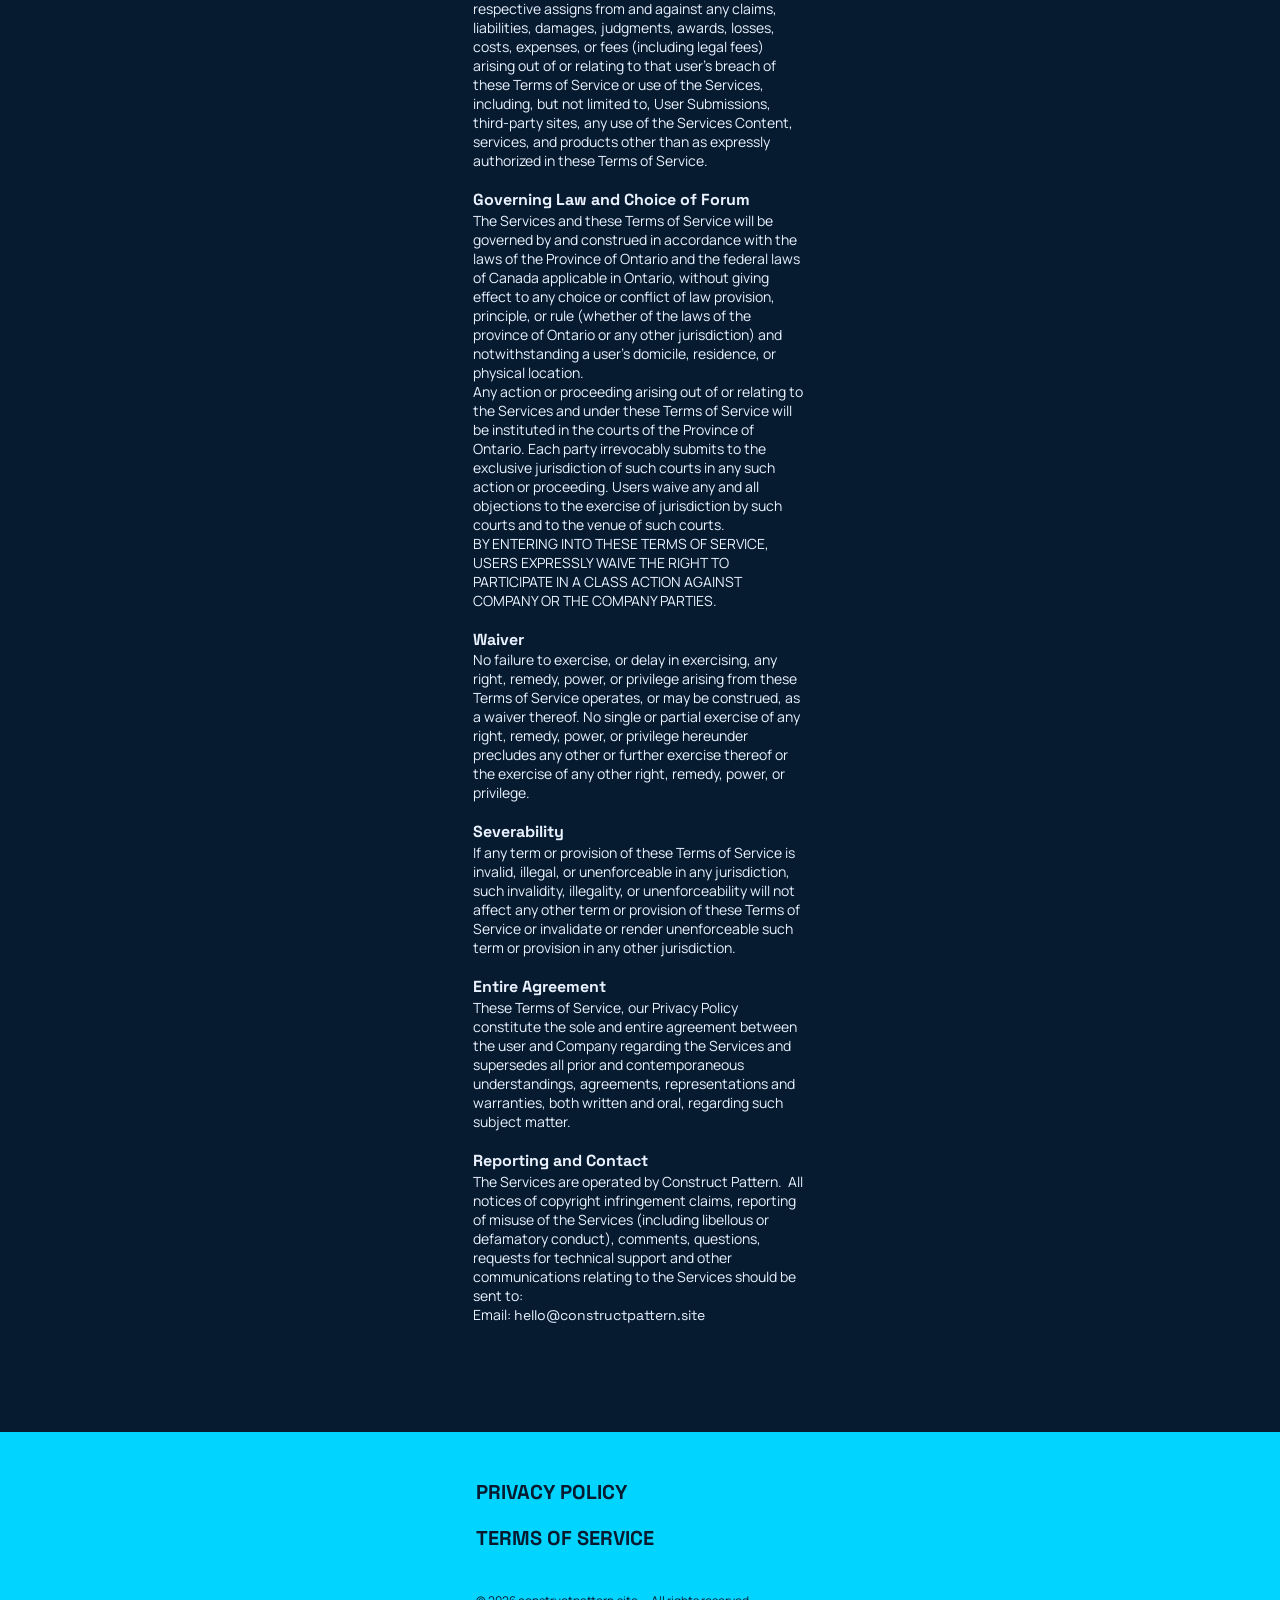
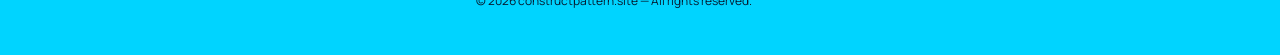
<file: terms-conditions.html>
<!doctype html>
<html lang="en">
  <head>
    <meta charset="UTF-8" />
    <link rel="icon" type="image/svg+xml" href="./favicon.svg" />
    <meta name="viewport" content="width=device-width, initial-scale=1.0" />
    <title>Terms of Service</title>

    <link rel="preconnect" href="https://fonts.googleapis.com" />
    <link rel="preconnect" href="https://fonts.gstatic.com" crossorigin />
    <link
      href="https://fonts.googleapis.com/css2?family=Manrope:wght@200..800&family=Space+Grotesk:wght@300..700&display=swap"
      rel="stylesheet"
    />
    <script type="module" crossorigin src="./assets/main-CL4bvX91.js"></script>
    <link rel="stylesheet" crossorigin href="./assets/main-Bv_jM_8j.css">
  </head>
  <body class="scpg_policy-body">
    <main class="scpg_policy-page">
      <header class="hdr_header">
  <div class="container hdr_container">
    <button class="hdr_btn-burger" type="button" data-menu-open>
      <svg class="hdr_btn-burger-icon">
        <use href="./sprite.svg#icon-burger"></use>
      </svg>
    </button>
    <nav class="hdr_navigation">
      <ul class="hdr_list-navigation">
        <li class="hdr_item-navigation">
          <a href="/#" class="hdr_item-nav-link">Home</a>
        </li>
        <li class="hdr_item-navigation">
          <a href="/#features" class="hdr_item-nav-link">Features</a>
        </li>
        <li class="hdr_item-navigation">
          <a href="/#how-it-works" class="hdr_item-nav-link">How it Works</a>
        </li>
        <li class="hdr_item-navigation">
          <a href="/#reviews" class="hdr_item-nav-link">Reviews</a>
        </li>
        <li class="hdr_item-navigation">
          <a href="/#faq" class="hdr_item-nav-link">FAQ</a>
        </li>
      </ul>
    </nav>
  </div>
</header>

      <div class="container scpg_policy-container">
        <h1 class="scpg_policy-main-title">Terms of Service</h1>

        <div class="scpg_policy-content">
          <p>Effective Date: <span class="date">2026-05-13</span></p>

          <h2>Acceptance of the Terms of Service</h2>

          <p>
            These Terms of Service collectively refer to our digital products
            and services, including our websites and mobile application, as the
            “Services”. These Terms of Service are a legal agreement between
            people who use the Services (referred to as a “user” or “users”) and
            <span class="name">Construct Pattern</span> (referred to as
            “Company”, “we”, or “us”). These Terms of Service govern access to
            and use of the Services by users.
          </p>

          <p>
            <strong
              >BY USING AND ACCESSING THE SERVICES, USERS, ON THEIR OWN BEHALF
              AND ON BEHALF OF THEIR CHILDREN, AGREE TO THESE TERMS OF SERVICE.
              USERS WHO DO NOT AGREE TO THESE TERMS OF SERVICE SHOULD NOT USE
              THE SERVICES.</strong
            >
          </p>

          <h2 class="title-terms">
            Modifications to the Terms of Service and to the Services&nbsp;
          </h2>

          <p>
            Company may, in our sole discretion, amend these Terms of Service at
            any time. Any updates will be effective when posted on the Services.
            Users are responsible for periodically reviewing the Terms of
            Service to be aware of changes. By continuing to use the Services,
            users agree to such changes.
          </p>

          <p>
            The Services, and the information and material on the Services, may
            be changed by Company at any time. Company will not be liable if,
            for any reason, all or any part of the Services is restricted to
            users or unavailable at any time.
          </p>

          <h2 class="title-terms">Use of the Services</h2>

          <p>
            The security of user information is very important to us. We use
            measures designed to secure user information from accidental loss
            and from unauthorized access, use and disclosure.&nbsp;
          </p>

          <p>
            The safety and security of user information also depends on users.
            Users are responsible for their own access to the Services. Users
            must ensure anyone who accesses the Services through their internet
            connection is aware of these Terms of Service and complies with
            them. It is a condition of using the Services that all the
            information users provide on the Services and/or to us related to
            the Services are correct, current, and complete. If such information
            has changed, contact us immediately at the contact information
            below.&nbsp;
          </p>

          <p>
            Unfortunately, the transmission of information via the internet is
            not completely secure. Although we do our best to protect user
            information, we cannot guarantee the security of user information
            transmitted to our Services. Any transmission of information is at a
            user’s own risk. We are not responsible for circumvention of any
            privacy settings or security measures contained on the Services.
          </p>

          <p>
            Users are prohibited from attempting to circumvent or violate the
            security of the Services, including: (a) accessing content and data
            that is not intended for them; (b) attempting to breach or breaching
            the security and/or authentication measures; (c) restricting,
            disrupting or disabling service to other users, hosts, servers, or
            networks; (d) illicitly reproducing TCP/IP packet header; (e)
            disrupting network services and otherwise disrupting our ability to
            monitor the Services; (f) using any robot, spider, or other
            automatic device, process, or means to access the Services for any
            purpose, including monitoring or copying any material on the
            Services; (g) introducing any viruses, trojan horses, worms, logic
            bombs, or other material that is, or potentially is, malicious or
            technologically harmful; (h) attacking the Services via a
            denial-of-service attack, distributed denial-of-service attack,
            flooding, mailbombing, or crashing; and (i) otherwise attempting to
            interfere with the proper working of the Services.
          </p>

          <h2 class="title-terms">Account Set-up and Subscription Services</h2>

          <p>
            To access certain parts of the Services, such as subscription
            services available on the
            <span class="app-domain">constructpattern.site</span> (“Membership
            Services”), users may need to create an account (“Account”) that
            requires a username and password (“Login Credentials”).&nbsp; A user
            must be at least eighteen (18) years of age to create an Account.
            Membership Services may also be accessed by logging in through a
            user’s Apple ID or Google account. Users must not share their Login
            Credentials.&nbsp; Users are responsible for any activities that
            happen through their Account. Company reserves the right to
            terminate Membership Services or remove a user’s Account at any time
            and for any reason.&nbsp;
          </p>

          <p>
            In order to access Membership Services, users need to purchase a
            subscription (“Subscription”). A Subscription may be purchased on
            our website, <span class="app-domain">constructpattern.site</span>,
            or on the Membership Services through the Apple App Store or Google
            Play Store. A Subscription may be used to access Membership Services
            on more than one device. Users are not required to have a
            Subscription to use the Membership Servicesn; however, certain
            content and features of the Membership Services are only available
            to those users who have purchased a Subscription.&nbsp;
          </p>

          <p>
            To purchase a Subscription users must pay a subscription fee (a
            “Subscription Fee”) based on their chosen subscription period
            (either one month, six months, or one year) (each as “Subscription
            Period”). Company may, in our sole discretion, change the
            Subscription Fee at any time by providing written notice, which
            change shall be effective at the end of the then current
            Subscription Period. A user’s Subscription will automatically renew
            upon the expiration of the then current Subscription Period, unless
            cancelled by the user prior to its renewal.&nbsp; Each Subscription
            will automatically renew for a Subscription Period equal to the
            previous Subscription Period (for example, a one-year Subscription
            will automatically renew for a one-year Subscription Period, a
            one-month Subscription will automatically renew for a one-month
            Subscription Period).
          </p>

          <p>
            The Subscription Fee must be paid using a payment mechanism (e.g.
            credit card) permitted by the third-party service provider
            processing the payment. By purchasing a Subscription, users
            authorize their payment mechanism to be automatically charged at the
            beginning of each applicable Subscription Period. If payment is not
            received, a user will not be given access to the Membership
            Services.
          </p>

          <p>
            A user may cancel their Subscription at any time, effective at the
            end of the then current Subscription Period. If the Subscription was
            purchased through
            <span class="app-domain">constructpattern.site</span>, it may be
            cancelled by visiting the “My Account” section on
            <span class="app-domain">constructpattern.site</span>. If the
            Subscription was purchased through the Apple App Store or the Google
            Play Store it may be cancelled through the respective subscription
            management features of those services providers. If a Subscription
            is cancelled, users will continue to have access to Membership
            Services until the end of the then current Subscription Period,
            after which no further Subscription Fee will be charged. &nbsp;
          </p>

          <h2 class="title-terms">
            Intellectual Property Rights and Ownership&nbsp;
          </h2>

          <p>
            The Services and all of their content, features, and functionality
            (collectively, the “Services Content”), including, without
            limitation, all information, software, code, text, displays,
            graphics, photographs, video, audio, audio-visual content, design,
            presentations, selections, and arrangements, are owned by Company
            and are protected in all forms by intellectual property laws
            including, without limitation copyright, trademark, moral rights and
            any other proprietary rights.&nbsp;
          </p>

          <p>
            All trademarks, logos, product and service names, designs, images,
            and slogans displayed on the Services or within the Services Content
            are trademarks of Company and/or others. Users may not use such
            intellectual property without the prior written permission of the
            trademark owner. Use of any such intellectual property, except as
            expressly authorized in writing, will constitute an infringement
            and/or violation of the rights of the property owner and may be a
            violation of federal or other laws and could subject the infringer
            to legal action.
          </p>

          <p>
            Users may only use the Services for personal and non-commercial use.
            Users shall not remove or alter any copyright, trademark or other
            legal notices from the Services or the Services Content. Users may
            not modify, copy, distribute, create derivative works of, publicly
            display, publicly perform, republish, download, store, or transmit
            any material on the Services except where Company has given express
            written permission in advance or is otherwise permitted by law.
            Company expressly permits the following uses, where
            applicable:&nbsp;
          </p>

          <ol>
            <li>
              users’ computers and browsers may temporarily store, or cache,
              copies of Services Content being accessed and viewed;
            </li>

            <li>
              users may download and print a reasonable number of copies of
              Services Content (including materials from our “Free Printables”
              section) for their personal, non-commercial and lawful use only,
              provided that no proprietary notices are removed from such
              materials, and provided that Company shall determine what is
              deemed reasonable in the circumstances; and
            </li>

            <li>
              in the event social media platforms are linked to certain content
              on the Services, users may take such actions as the Services and
              such third-party social media platforms specifically allow.
            </li>
          </ol>

          <p>
            If a user prints, copies or downloads any part of our Services in
            breach of these Terms of Service, that user’s right to use the
            Services will cease immediately and that user must, at our option,
            return or destroy any copies of the materials they printed, copied
            or downloaded. Users have no right, title, or interest in or to the
            Services or to any Services Content, and all rights not expressly
            granted are reserved by Company. Any use of the Services not
            expressly permitted by these Terms of Service is a breach of these
            Terms of Service and may infringe or violate copyright, trademark,
            and/or other intellectual property or other proprietary laws, and
            could subject the infringer to legal action.
          </p>

          <h2 class="title-terms">User Submissions and Conditions of Use</h2>

          <p>
            Company does not ask for any confidential, secret or proprietary
            information or other material from users through the Services, by
            email or in any other way.&nbsp;If a user submits any materials,
            content (including, for example, any photographs or artwork),
            information or ideas to Company (“User Submissions”), that user (i)
            represents and warrants that all User Submissions are original to
            that user, that no other party has any rights thereto, and that any
            “moral rights” in the User Submissions have been waived, and (ii)
            grants to Company a non-exclusive, fully-paid, royalty-free,
            unrestricted, perpetual, irrevocable, fully transferable,
            assignable, sublicensable, and worldwide license in all current and
            future media to reproduce, modify, adapt, publish, publicly perform
            and display, distribute, sublicense, create derivative works, sell,
            and otherwise use the User Submissions for any purpose Company
            chooses, commercial or otherwise, in its sole discretion, without
            any compensation or credit to that user and in accordance with our
            Privacy Policy. We cannot be responsible for maintaining User
            Submissions and we may delete or destroy User Submissions at any
            time.
          </p>

          <p>
            Users warrant and agree that any use of the Services and any User
            Submissions will not:
          </p>

          <ol>
            <li>Use the Services in violation of any applicable law.</li>

            <li>
              Violate the Terms of Service of any third-party website that is
              linked to the Services, including but not limited to, any
              third-party social media website.
            </li>

            <li>
              Include or contain any material that is exploitive, obscene,
              harmful, threatening, abusive, harassing, hateful, defamatory,
              sexually explicit or pornographic, violent, inflammatory, or
              discriminatory based on race, sex, religion, nationality,
              disability, sexual orientation, or age or other such legally
              prohibited ground or be otherwise objectionable, such
              determination to be made in our sole discretion.
            </li>

            <li>
              Involve stalking, attempting to exploit or harm any individual
              (including but not limited to minors) in any way by exposing them
              to inappropriate content or otherwise or ask for personal
              information as prohibited under applicable laws, regulations, or
              code.
            </li>

            <li>
              Involve, provide, or contribute any false, inaccurate, or
              misleading information.&nbsp;
            </li>

            <li>
              Impersonate or attempt to impersonate Company; a Company employee,
              independent contractor or director; another user; or any other
              person or entity (including, without limitation, by using email
              addresses, or screen names associated with any of the foregoing).
            </li>

            <li>
              Transmit, or procure the sending of, any advertisements or
              promotions, sales, or encourage any other commercial activities,
              including, without limitation, any “spam”, “junk mail”, “chain
              letter”, contests, sweepstakes and other sales promotions, barter,
              or advertising or any other similar solicitation.&nbsp;
            </li>

            <li>
              Encourage any other conduct that restricts or inhibits anyone’s
              use or enjoyment of the Services, or which, as determined by us,
              may harm Company or users of the Services or potentially expose
              them to liability.
            </li>

            <li>
              Attempt (or encourage or support any one else’s attempt) to
              circumvent, reverse engineer, decrypt, or otherwise alter or
              interfere with the Services or the Services Content.
            </li>

            <li>
              Use the Services in violation of the intellectual property or
              other proprietary or legal rights of Company or any other person
              or entity.
            </li>

            <li>
              Cause annoyance, inconvenience, or needless anxiety or be likely
              to upset, embarrass, or alarm any other person.
            </li>

            <li>
              Promote any illegal activity, or advocate, promote, or assist any
              unlawful act.
            </li>

            <li>
              Give the impression that they originate from or are endorsed by us
              or any other person or entity, if this is not the case.
            </li>
          </ol>

          <h2 class="title-terms">Enforcement, Suspension, and Termination</h2>

          <p>Company has the right, without provision of notice to:</p>

          <ul>
            <li>
              Take such actions with respect to any User Submission deemed
              necessary or appropriate in our sole discretion, including,
              without limitation, for violating the User Submissions and
              Conditions of Use or&nbsp;these Terms&nbsp;of Service.
            </li>

            <li>
              Take appropriate legal action, including, without limitation,
              referral to law enforcement or regulatory authority, or notifying
              the harmed party of any illegal or unauthorized use of the
              Services. Without limiting the foregoing, we have the right to
              fully cooperate with any law enforcement authorities or court
              order requesting or directing us to disclose the identity or other
              information of anyone posting any materials on or through the
              Services.
            </li>

            <li>
              Terminate or suspend a user’s access to all or part of the
              Services for any or no reason, including, without limitation, any
              violation of these Terms of Service.
            </li>
          </ul>

          <p>
            USERS WAIVE AND HOLD HARMLESS COMPANY AND ITS SUBSIDIARIES AND
            AFFILIATES, AND COLLECTIVELY THEIR RESPECTIVE DIRECTORS, OFFICERS,
            EMPLOYEES, AGENTS, SERVICE PROVIDERS, CONTRACTORS, LICENSORS,
            LICENSEES, SUPPLIERS, AND SUCCESSORS (COLLECTIVELY THE “COMPANY
            PARTIES”) FROM ANY AND ALL CLAIMS RESULTING FROM ANY ACTION TAKEN BY
            COMPANY AND ANY OF THE FOREGOING PARTIES RELATING TO ANY
            INVESTIGATIONS BY COMPANY OR LAW ENFORCEMENT AUTHORITIES.
          </p>

          <h2 class="title-terms">No Reliance&nbsp;</h2>

          <p>
            The Services Content is provided for general information purposes
            only. It is not intended to amount to advice on which users should
            rely. Users must obtain more specific or professional advice before
            taking, or refraining from, any action or inaction based on the
            Services Content.
          </p>

          <p>
            Although we make reasonable efforts to update the Services Content,
            we make no representations, warranties, or guarantees, whether
            express or implied, that the Services Content is accurate, complete,
            or up to date. Use of the Services by users is at their own risk and
            neither Company nor the Company Parties have any responsibility or
            liability whatsoever for use of the Services by users.
          </p>

          <h2 class="title-terms">Privacy&nbsp;</h2>

          <p>
            By submitting information and using our Services, users consent to
            the collection, use, reproduction, hosting, transmission, and
            disclosure of any such information in compliance with our Privacy
            Policy. If a user does not agree to our Privacy Policy, such user
            should not use the Services.
          </p>

          <h2 class="title-terms">Third-Party Websites&nbsp;</h2>

          <p>
            The Services may provide links or pointers to third-party sites. We
            make no representations about any other websites that may be
            accessed from our Services. If users choose to access any such
            sites, they do so at their own risk. Company has no control over the
            contents of any such third-party sites and accepts no responsibility
            for such sites or for any loss or damage that may arise from use of
            them. Users are subject to any terms and conditions of such
            third-party sites.&nbsp;
          </p>

          <p>
            Users may link to our Services, provided they do so in a way that is
            deemed by us to be fair, and legal, and does not damage our
            reputation or take advantage of it. Users must not establish a link
            in such a way as to suggest any form of association, approval, or
            endorsement on our part where none exists. Our Services must not be
            framed on any other site. We reserve the right to withdraw linking
            permission without notice. Users agree to cooperate with us in
            causing any unauthorized framing or linking to immediately stop.
          </p>

          <h2 class="title-terms">Online Purchases</h2>

          <p>
            All orders, subscriptions, purchases, and transactions for the sale
            of goods or services made available on
            <span class="app-domain">constructpattern.site</span> are processed
            by our third-party services providers Shopify and Stripe, which have
            their own terms of service and privacy policies for which Company is
            not responsible. We strongly recommend that users review any
            applicable third-party policies before making purchases through our
            Services. &nbsp;
          </p>

          <h2 class="title-terms">Copyright Complaints</h2>

          <p>
            We take claims of copyright infringement seriously and have
            implemented procedures for receiving written notifications of
            claimed infringements. We have also designated an agent to receive
            notice of claimed copyright infringement.&nbsp; We will respond to
            notices of alleged copyright infringement that comply with
            applicable law. If you believe&nbsp; in good faith thar your
            copyright has been infringed, you may submit your claim via written
            communication to the email or mailing address set out at the bottom
            of these Terms of Service.&nbsp;
          </p>

          <ol>
            <li>
              For us to process your claim your notice of infringement must
              include: (1) an electronic or physical signature of the person
              authorized to act on behalf of the owner of copyright interest;
              (2) a description of the copyrighted work that you claim has been
              infringed; (3) a description specifying the location on our
              website of the material that you claim is infringing; (4) your
              email address and your mailing address and/or telephone number;
              (5) a statement by you that you have a good faith belief that the
              disputed use is not authorized by the copyright owner, its agent,
              or the law; and (6) a statement by you, made under penalty of
              perjury, that the information in your notice is accurate and that
              you are the copyright owner or authorized to act on the copyright
              owner’s behalf.&nbsp;
            </li>
          </ol>

          <p>
            If you believe that a notice of copyright infringement has been
            improperly submitted against you, you may submit a counter-notice
            via written communication email or mailing address set out at the
            bottom of these Terms of Service. Your counter-notice must include:
            (1) your physical or electronic signature; (2) identification of the
            material removed or to which access has been disabled; (3) statement
            under penalty of perjury that you have a good faith belief that
            removal or disablement of the material was a mistake or that the
            material was misidentified; and (4) your full name, your email
            address, your mailing address, and a statement that you consent to
            the jurisdiction of the Federal District court (i) in the judicial
            district where your address is located if the address is in the
            United States, or (ii) located in the Province of Ontario if your
            address is located outside the United States, and that you will
            accept service of process from the complainant submitting the notice
            or his/her authorized agent.
          </p>

          <h2 class="title-terms">Disclaimer of Warranties</h2>

          <p>
            USERS UNDERSTAND AND AGREE THAT USE OF THE SERVICES, THE SERVICES
            CONTENT, AND ANY SERVICES OR ITEMS FOUND OR ATTAINED THROUGH THE
            SERVICES IS AT THEIR OWN RISK. THE SERVICES, THE SERVICES CONTENT,
            AND ANY SERVICES OR ITEMS FOUND OR ATTAINED THROUGH THE SERVICES ARE
            PROVIDED ON AN “AS IS” AND “AS AVAILABLE” BASIS, WITHOUT ANY
            WARRANTIES OR CONDITIONS OF ANY KIND, EITHER EXPRESS OR IMPLIED,
            INCLUDING, BUT NOT LIMITED TO, THE IMPLIED WARRANTIES OF
            MERCHANTABILITY, FITNESS FOR A PARTICULAR PURPOSE, OR
            NON-INFRINGEMENT. THE FOREGOING DOES NOT AFFECT ANY WARRANTIES THAT
            CANNOT BE EXCLUDED OR LIMITED UNDER APPLICABLE LAW.
          </p>

          <p>
            NEITHER COMPANY NOR THE COMPANY PARTIES MAKE ANY WARRANTY,
            REPRESENTATION, OR ENDORSEMENT WITH RESPECT TO THE COMPLETENESS,
            SECURITY, RELIABILITY, SUITABILITY, ACCURACY, CURRENCY, OR
            AVAILABILITY OF THE SERVICES OR THE SERVICES CONTENT. WITHOUT
            LIMITING THE FOREGOING, NEITHER COMPANY NOR THE COMPANY PARTIES
            REPRESENT OR WARRANT THAT THE SERVICES, THE SERVICES CONTENT, OR ANY
            SERVICES OR ITEMS FOUND OR ATTAINED THROUGH THE SERVICES WILL BE
            ACCURATE, RELIABLE, ERROR-FREE, OR UNINTERRUPTED, THAT DEFECTS WILL
            BE CORRECTED, THAT THE WEBSITES OR THE SERVER THAT MAKES THEM
            AVAILABLE ARE FREE OF VIRUSES OR OTHER HARMFUL COMPONENTS.
          </p>

          <p>
            WE CANNOT AND DO NOT GUARANTEE OR WARRANT THAT FILES OR DATA
            AVAILABLE FOR DOWNLOADING FROM THE INTERNET OR THE SERVICES WILL BE
            FREE OF VIRUSES OR OTHER DESTRUCTIVE CODE. USERS ARE SOLELY AND
            ENTIRELY RESPONSIBLE FOR THEIR USE OF THE SERVICES AND THEIR
            COMPUTER, INTERNET, AND DATA SECURITY. TO THE FULLEST EXTENT
            PROVIDED BY LAW, WE WILL NOT BE LIABLE FOR ANY LOSS OR DAMAGE CAUSED
            BY DENIAL-OF-SERVICE ATTACK, DISTRIBUTED DENIAL-OF-SERVICE ATTACK,
            OVERLOADING, FLOODING, MAILBOMBING, OR CRASHING, VIRUSES, TROJAN
            HORSES, WORMS, LOGIC BOMBS, OR OTHER TECHNOLOGICALLY HARMFUL
            MATERIAL THAT MAY INFECT USER’S COMPUTER EQUIPMENT, COMPUTER
            PROGRAMS, DATA, OR OTHER PROPRIETARY MATERIAL DUE TO USE OF THE
            SERVICES OR ANY SERVICES OR ITEMS FOUND OR ATTAINED THROUGH THE
            SERVICES OR TO USERS DOWNLOADING OF ANY MATERIAL POSTED ON THEM, OR
            ON ANY WEBSITE LINKED TO IT.
          </p>

          <h2 class="title-terms">Limitation on Liability</h2>

          <p>
            EXCEPT WHERE SUCH EXCLUSIONS ARE PROHIBITED BY LAW, IN NO EVENT WILL
            COMPANY OR THE COMPANY PARTIES BE LIABLE FOR ANY CONSEQUENTIAL,
            INDIRECT, INCIDENTAL, EXEMPLARY, SPECIAL OR PUNITIVE DAMAGES
            WHATSOEVER, INCLUDING ANY DAMAGES FOR PERSONAL INJURY, PAIN AND
            SUFFERING, EMOTIONAL DISTRESS, LOSS OF REVENUE, LOSS OF PROFITS,
            LOSS OF BUSINESS OR ANTICIPATED SAVINGS, LOSS OF USE, LOSS OF
            GOODWILL OR LOSS OF DATA, WHETHER CAUSED BY BREACH OF CONTRACT, TORT
            (INCLUDING NEGLIGENCE), ANY OTHER THEORY OF LIABILITY, OR OTHERWISE,
            ARISING OUT OF OR IN CONNECTION WITH THE USE, INABILITY TO USE, OR
            RELIANCE ON THE SERVICES, REGARDLESS OF WHETHER SUCH DAMAGES WERE
            FORESEEABLE AND WHETHER OR NOT A USER WAS ADVISED OR HAD REASON TO
            KNOW OF THE POSSIBILITY OF SUCH DAMAGES.
          </p>

          <p>
            EXCEPT WHERE SUCH LIMITATIONS ARE PROHIBITED BY LAW, IN NO EVENT
            SHALL COMPANY OR THE COMPANY PARTIES’ AGGREGATE LIABILITY, WHETHER
            CAUSED BY BREACH OF CONTRACT, TORT, OR OTHERWISE, ARISING OUT OF OR
            IN CONNECTION WITH THE USE, INABILITY TO USE, OR RELIANCE ON THE
            SERVICES, EXCEED THE TOTAL AMOUNT PAID TO COMPANY BY THE USER MAKING
            THE CLAIM IN THE ONE (1) MONTH PRECEDING THE EVENT GIVING RISE TO
            THE CLAIM.
          </p>

          <h2 class="title-terms">
            <strong>Indemnification</strong>
          </h2>

          <p>
            To the maximum extent permitted by applicable law, each user agrees
            to defend, indemnify, and hold harmless Company, the Company Parties
            and their respective assigns from and against any claims,
            liabilities, damages, judgments, awards, losses, costs, expenses, or
            fees (including legal fees) arising out of or relating to that
            user’s breach of these Terms of Service or use of the Services,
            including, but not limited to, User Submissions, third-party sites,
            any use of the Services Content, services, and products other than
            as expressly authorized in these Terms of Service.
          </p>

          <h2 class="title-terms">Governing Law and Choice of Forum</h2>

          <p>
            The Services and these Terms of Service will be governed by and
            construed in accordance with the laws of the Province of Ontario and
            the federal laws of Canada applicable in Ontario, without giving
            effect to any choice or conflict of law provision, principle, or
            rule (whether of the laws of the province of Ontario or any other
            jurisdiction) and notwithstanding a user’s domicile, residence, or
            physical location. &nbsp;
          </p>

          <p>
            Any action or proceeding arising out of or relating to the Services
            and under these Terms of Service will be instituted in the courts of
            the Province of Ontario. Each party irrevocably submits to the
            exclusive jurisdiction of such courts in any such action or
            proceeding. Users waive any and all objections to the exercise of
            jurisdiction by such courts and to the venue of such courts.
          </p>

          <p>
            BY ENTERING INTO THESE TERMS OF SERVICE, USERS EXPRESSLY WAIVE THE
            RIGHT TO PARTICIPATE IN A CLASS ACTION AGAINST COMPANY OR THE
            COMPANY PARTIES.
          </p>

          <h2 class="title-terms">Waiver&nbsp;</h2>

          <p>
            No failure to exercise, or delay in exercising, any right, remedy,
            power, or privilege arising from these Terms of Service operates, or
            may be construed, as a waiver thereof. No single or partial exercise
            of any right, remedy, power, or privilege hereunder precludes any
            other or further exercise thereof or the exercise of any other
            right, remedy, power, or privilege.
          </p>

          <h2 class="title-terms">Severability</h2>

          <p>
            If any term or provision of these Terms of Service is invalid,
            illegal, or unenforceable in any jurisdiction, such invalidity,
            illegality, or unenforceability will not affect any other term or
            provision of these Terms of Service or invalidate or render
            unenforceable such term or provision in any other jurisdiction.
          </p>

          <h2 class="title-terms">Entire Agreement</h2>

          <p>
            These Terms of Service, our Privacy Policy constitute the sole and
            entire agreement between the user and Company regarding the Services
            and supersedes all prior and contemporaneous understandings,
            agreements, representations and warranties, both written and oral,
            regarding such subject matter.&nbsp;
          </p>

          <h2 class="title-terms">Reporting and Contact</h2>

          <p>
            The Services are operated by
            <span class="name">Construct Pattern</span>.&nbsp; All notices of
            copyright infringement claims, reporting of misuse of the Services
            (including libellous or defamatory conduct), comments, questions,
            requests for technical support and other communications relating to
            the Services should be sent to:&nbsp;
          </p>

          <p>
            Email:
            <a href="mailto:hello@constructpattern.site"
              ><span class="domain">hello@constructpattern.site</span></a
            >
          </p>
        </div>
      </div>
    </main>

    <footer class="ftr_footer">
  <div class="container ftr_footer-wrapper">
    <span style="display: none">Generated: 2025-04-07, Hash: k39fd7x</span>

    <ul class="ftr_footer-list">
      <li class="ftr_footer-item">
        <a class="ftr_footer-link" href="./privacy-policy.html"
          >Privacy Policy</a
        >
      </li>
      <li class="ftr_footer-item">
        <a class="ftr_footer-link" href="./terms-conditions.html"
          >Terms of Service</a
        >
      </li>
    </ul>

    <p class="ftr_footer-copyright">
      <span class="ftr_footer-copy-main">
        © 2026 constructpattern.site — All rights reserved.
      </span>
    </p>
  </div>
</footer>

    <div class="mm_mobile-menu" data-visible="close">
  <div class="container">
    <button class="mm_close-btn" type="button" data-menu-close>
      <svg class="mm_btn-close-icon">
        <use href="./sprite.svg#icon-close"></use>
      </svg>
    </button>
    <ul class="mm_list-navigation" data-menu-navigation>
      <li class="mm_item-navigation">
        <a href="/#" class="mm_item-nav-link">Home</a>
      </li>
      <li class="mm_item-navigation">
        <a href="/#features" class="mm_item-nav-link">features</a>
      </li>
      <li class="mm_item-navigation">
        <a href="/#how-it-works" class="mm_item-nav-link">How it Works</a>
      </li>
      <li class="mm_item-navigation">
        <a href="/#reviews" class="mm_item-nav-link">Reviews</a>
      </li>
      <li class="mm_item-navigation">
        <a href="/#faq" class="mm_item-nav-link">FAQ</a>
      </li>
    </ul>
  </div>
</div>

  </body>
</html>
</file>
<file: assets/main-Bv_jM_8j.css>
h1,h2,h3,h4,h5,h6,p{margin:0}p:last-child{margin-bottom:0}ul{margin:0;padding:0;list-style:none}li{list-style-type:none}a{color:currentColor;text-decoration:none}button{font-family:inherit;cursor:pointer}img{display:block;max-width:100%;height:auto;object-fit:cover}address{font-style:normal}:root{--font-manrope: "Manrope",sans-serif;--font-space: "Space Grotesk", sans-serif;--background-color: #061b30;--text-color: #eaf2ff;--main-color: #00d4ff;--accent-color: #FF4F8A;font-synthesis:none;text-rendering:optimizeLegibility;-webkit-font-smoothing:antialiased;-moz-osx-font-smoothing:grayscale;-webkit-text-size-adjust:100%}*{box-sizing:border-box;padding:0;margin:0}html{scroll-behavior:smooth}body{min-height:100vh;margin:0;font-family:var(--font-manrope);background-color:var(--background-color);color:var(--text-color)}body[data-scroll=false]{overflow:hidden}@media only screen and (min-width: 1440px){body{padding-top:0}}main{flex-grow:1}article{padding:25px 0}@media only screen and (min-width: 1440px){article{padding:50px 0}}h1,h2,a,li{font-family:var(--font-space)}.visually-hidden{position:absolute;width:1px;height:1px;padding:0;margin:-1px;border:0;white-space:nowrap;clip:rect(0,0,0,0);clip-path:inset(50%);overflow:hidden}html{scroll-behavior:smooth;scroll-padding-top:50px}@media screen and (min-width: 1440px){html{scroll-padding-top:50px}}.container{min-width:320px;max-width:375px;margin:0 auto;padding:0 23px}@media only screen and (min-width: 1440px){.container{max-width:1440px;padding:0 108px}}:root{--swiper-theme-color: #007aff }:host{display:block;margin-left:auto;margin-right:auto;position:relative;z-index:1}.swiper{display:block;list-style:none;margin-left:auto;margin-right:auto;overflow:hidden;padding:0;position:relative;z-index:1}.swiper-vertical>.swiper-wrapper{flex-direction:column}.swiper-wrapper{box-sizing:initial;display:flex;height:100%;position:relative;transition-property:transform;transition-timing-function:var(--swiper-wrapper-transition-timing-function, initial);width:100%;z-index:1}.swiper-android .swiper-slide,.swiper-ios .swiper-slide,.swiper-wrapper{transform:translateZ(0)}.swiper-horizontal{touch-action:pan-y}.swiper-vertical{touch-action:pan-x}.swiper-slide{display:block;flex-shrink:0;height:100%;position:relative;transition-property:transform;width:100%}.swiper-slide-invisible-blank{visibility:hidden}.swiper-autoheight,.swiper-autoheight .swiper-slide{height:auto}.swiper-autoheight .swiper-wrapper{align-items:flex-start;transition-property:transform,height}.swiper-backface-hidden .swiper-slide{backface-visibility:hidden;transform:translateZ(0)}.swiper-3d.swiper-css-mode .swiper-wrapper{perspective:1200px}.swiper-3d .swiper-wrapper{transform-style:preserve-3d}.swiper-3d{perspective:1200px}.swiper-3d .swiper-cube-shadow,.swiper-3d .swiper-slide{transform-style:preserve-3d}.swiper-css-mode>.swiper-wrapper{overflow:auto;scrollbar-width:none;-ms-overflow-style:none}.swiper-css-mode>.swiper-wrapper::-webkit-scrollbar{display:none}.swiper-css-mode>.swiper-wrapper>.swiper-slide{scroll-snap-align:start start}.swiper-css-mode.swiper-horizontal>.swiper-wrapper{scroll-snap-type:x mandatory}.swiper-css-mode.swiper-horizontal>.swiper-wrapper>.swiper-slide:first-child{margin-inline-start:var(--swiper-slides-offset-before);scroll-margin-inline-start:var(--swiper-slides-offset-before)}.swiper-css-mode.swiper-horizontal>.swiper-wrapper>.swiper-slide:last-child{margin-inline-end:var(--swiper-slides-offset-after)}.swiper-css-mode.swiper-vertical>.swiper-wrapper{scroll-snap-type:y mandatory}.swiper-css-mode.swiper-vertical>.swiper-wrapper>.swiper-slide:first-child{margin-block-start:var(--swiper-slides-offset-before);scroll-margin-block-start:var(--swiper-slides-offset-before)}.swiper-css-mode.swiper-vertical>.swiper-wrapper>.swiper-slide:last-child{margin-block-end:var(--swiper-slides-offset-after)}.swiper-css-mode.swiper-free-mode>.swiper-wrapper{scroll-snap-type:none}.swiper-css-mode.swiper-free-mode>.swiper-wrapper>.swiper-slide{scroll-snap-align:none}.swiper-css-mode.swiper-centered>.swiper-wrapper:before{content:"";flex-shrink:0;order:9999}.swiper-css-mode.swiper-centered>.swiper-wrapper>.swiper-slide{scroll-snap-align:center center;scroll-snap-stop:always}.swiper-css-mode.swiper-centered.swiper-horizontal>.swiper-wrapper>.swiper-slide:first-child{margin-inline-start:var(--swiper-centered-offset-before)}.swiper-css-mode.swiper-centered.swiper-horizontal>.swiper-wrapper:before{height:100%;min-height:1px;width:var(--swiper-centered-offset-after)}.swiper-css-mode.swiper-centered.swiper-vertical>.swiper-wrapper>.swiper-slide:first-child{margin-block-start:var(--swiper-centered-offset-before)}.swiper-css-mode.swiper-centered.swiper-vertical>.swiper-wrapper:before{height:var(--swiper-centered-offset-after);min-width:1px;width:100%}.swiper-3d .swiper-slide-shadow,.swiper-3d .swiper-slide-shadow-bottom,.swiper-3d .swiper-slide-shadow-left,.swiper-3d .swiper-slide-shadow-right,.swiper-3d .swiper-slide-shadow-top{height:100%;left:0;pointer-events:none;position:absolute;top:0;width:100%;z-index:10}.swiper-3d .swiper-slide-shadow{background:#00000026}.swiper-3d .swiper-slide-shadow-left{background-image:linear-gradient(270deg,#00000080,#0000)}.swiper-3d .swiper-slide-shadow-right{background-image:linear-gradient(90deg,#00000080,#0000)}.swiper-3d .swiper-slide-shadow-top{background-image:linear-gradient(0deg,#00000080,#0000)}.swiper-3d .swiper-slide-shadow-bottom{background-image:linear-gradient(180deg,#00000080,#0000)}.swiper-lazy-preloader{border:4px solid var(--swiper-preloader-color, var(--swiper-theme-color));border-radius:50%;border-top:4px solid #0000;box-sizing:border-box;height:42px;left:50%;margin-left:-21px;margin-top:-21px;position:absolute;top:50%;transform-origin:50%;width:42px;z-index:10}.swiper-watch-progress .swiper-slide-visible .swiper-lazy-preloader,.swiper:not(.swiper-watch-progress) .swiper-lazy-preloader{animation:swiper-preloader-spin 1s linear infinite}.swiper-lazy-preloader-white{--swiper-preloader-color: #fff }.swiper-lazy-preloader-black{--swiper-preloader-color: #000 }@keyframes swiper-preloader-spin{0%{transform:rotate(0)}to{transform:rotate(1turn)}}.swiper-virtual .swiper-slide{-webkit-backface-visibility:hidden;transform:translateZ(0)}.swiper-virtual.swiper-css-mode .swiper-wrapper:after{content:"";left:0;pointer-events:none;position:absolute;top:0}.swiper-virtual.swiper-css-mode.swiper-horizontal .swiper-wrapper:after{height:1px;width:var(--swiper-virtual-size)}.swiper-virtual.swiper-css-mode.swiper-vertical .swiper-wrapper:after{height:var(--swiper-virtual-size);width:1px}:root{--swiper-navigation-size: 44px }.swiper-button-next,.swiper-button-prev{align-items:center;color:var(--swiper-navigation-color, var(--swiper-theme-color));cursor:pointer;display:flex;height:var(--swiper-navigation-size);justify-content:center;position:absolute;width:var(--swiper-navigation-size);z-index:10}.swiper-button-next.swiper-button-disabled,.swiper-button-prev.swiper-button-disabled{cursor:auto;opacity:.35;pointer-events:none}.swiper-button-next.swiper-button-hidden,.swiper-button-prev.swiper-button-hidden{cursor:auto;opacity:0;pointer-events:none}.swiper-navigation-disabled .swiper-button-next,.swiper-navigation-disabled .swiper-button-prev{display:none!important}.swiper-button-next ::slotted(svg),.swiper-button-next svg,.swiper-button-prev ::slotted(svg),.swiper-button-prev svg{height:100%;object-fit:contain;transform-origin:center;width:100%;fill:currentColor;pointer-events:none}.swiper-button-lock{display:none}.swiper-button-next,.swiper-button-prev{margin-top:calc(0px - var(--swiper-navigation-size)/2);top:var(--swiper-navigation-top-offset, 50%)}.swiper-button-prev{left:var(--swiper-navigation-sides-offset, 4px);right:auto}.swiper-button-prev .swiper-navigation-icon,.swiper-button-prev ::slotted(.swiper-navigation-icon){transform:rotate(180deg)}.swiper-button-next{left:auto;right:var(--swiper-navigation-sides-offset, 4px)}.swiper-horizontal .swiper-button-next,.swiper-horizontal .swiper-button-prev,.swiper-horizontal~.swiper-button-next,.swiper-horizontal~.swiper-button-prev{margin-left:0;margin-top:calc(0px - var(--swiper-navigation-size)/2);top:var(--swiper-navigation-top-offset, 50%)}.swiper-horizontal.swiper-rtl .swiper-button-next,.swiper-horizontal.swiper-rtl~.swiper-button-next,.swiper-horizontal~.swiper-button-prev,.swiper-horizontal .swiper-button-prev{left:var(--swiper-navigation-sides-offset, 4px);right:auto}.swiper-horizontal.swiper-rtl .swiper-button-prev,.swiper-horizontal.swiper-rtl~.swiper-button-prev,.swiper-horizontal~.swiper-button-next,.swiper-horizontal .swiper-button-next{left:auto;right:var(--swiper-navigation-sides-offset, 4px)}.swiper-horizontal.swiper-rtl .swiper-button-next .swiper-navigation-icon,.swiper-horizontal.swiper-rtl .swiper-button-next ::slotted(.swiper-navigation-icon),.swiper-horizontal.swiper-rtl~.swiper-button-next .swiper-navigation-icon,.swiper-horizontal.swiper-rtl~.swiper-button-next ::slotted(.swiper-navigation-icon),.swiper-horizontal~.swiper-button-prev .swiper-navigation-icon,.swiper-horizontal~.swiper-button-prev ::slotted(.swiper-navigation-icon),.swiper-horizontal .swiper-button-prev .swiper-navigation-icon,.swiper-horizontal .swiper-button-prev ::slotted(.swiper-navigation-icon){transform:rotate(180deg)}.swiper-horizontal.swiper-rtl .swiper-button-prev .swiper-navigation-icon,.swiper-horizontal.swiper-rtl .swiper-button-prev ::slotted(.swiper-navigation-icon),.swiper-horizontal.swiper-rtl~.swiper-button-prev .swiper-navigation-icon,.swiper-horizontal.swiper-rtl~.swiper-button-prev ::slotted(.swiper-navigation-icon){transform:rotate(0)}.swiper-vertical .swiper-button-next,.swiper-vertical .swiper-button-prev,.swiper-vertical~.swiper-button-next,.swiper-vertical~.swiper-button-prev{left:var(--swiper-navigation-top-offset, 50%);margin-left:calc(0px - var(--swiper-navigation-size)/2);margin-top:0;right:auto}.swiper-vertical .swiper-button-prev,.swiper-vertical~.swiper-button-prev{bottom:auto;top:var(--swiper-navigation-sides-offset, 4px)}.swiper-vertical .swiper-button-prev .swiper-navigation-icon,.swiper-vertical .swiper-button-prev ::slotted(.swiper-navigation-icon),.swiper-vertical~.swiper-button-prev .swiper-navigation-icon,.swiper-vertical~.swiper-button-prev ::slotted(.swiper-navigation-icon){transform:rotate(-90deg)}.swiper-vertical .swiper-button-next,.swiper-vertical~.swiper-button-next{bottom:var(--swiper-navigation-sides-offset, 4px);top:auto}.swiper-vertical .swiper-button-next .swiper-navigation-icon,.swiper-vertical .swiper-button-next ::slotted(.swiper-navigation-icon),.swiper-vertical~.swiper-button-next .swiper-navigation-icon,.swiper-vertical~.swiper-button-next ::slotted(.swiper-navigation-icon){transform:rotate(90deg)}.swiper-pagination{position:absolute;text-align:center;transform:translateZ(0);transition:opacity .3s;z-index:10}.swiper-pagination.swiper-pagination-hidden{opacity:0}.swiper-pagination.swiper-pagination-disabled,.swiper-pagination-disabled>.swiper-pagination{display:none!important}.swiper-horizontal>.swiper-pagination-bullets,.swiper-pagination-bullets.swiper-pagination-horizontal,.swiper-pagination-custom,.swiper-pagination-fraction{bottom:var(--swiper-pagination-bottom, 8px);left:0;top:var(--swiper-pagination-top, auto);width:100%}.swiper-pagination-bullets-dynamic{font-size:0;overflow:hidden}.swiper-pagination-bullets-dynamic .swiper-pagination-bullet{position:relative;transform:scale(.33)}.swiper-pagination-bullets-dynamic .swiper-pagination-bullet-active,.swiper-pagination-bullets-dynamic .swiper-pagination-bullet-active-main{transform:scale(1)}.swiper-pagination-bullets-dynamic .swiper-pagination-bullet-active-prev{transform:scale(.66)}.swiper-pagination-bullets-dynamic .swiper-pagination-bullet-active-prev-prev{transform:scale(.33)}.swiper-pagination-bullets-dynamic .swiper-pagination-bullet-active-next{transform:scale(.66)}.swiper-pagination-bullets-dynamic .swiper-pagination-bullet-active-next-next{transform:scale(.33)}.swiper-pagination-bullet{background:var(--swiper-pagination-bullet-inactive-color, #000);border-radius:var(--swiper-pagination-bullet-border-radius, 50%);display:inline-block;height:var(--swiper-pagination-bullet-height, var(--swiper-pagination-bullet-size, 8px));opacity:var(--swiper-pagination-bullet-inactive-opacity, .2);width:var(--swiper-pagination-bullet-width, var(--swiper-pagination-bullet-size, 8px))}button.swiper-pagination-bullet{-webkit-appearance:none;-moz-appearance:none;appearance:none;border:none;box-shadow:none;margin:0;padding:0}.swiper-pagination-clickable .swiper-pagination-bullet{cursor:pointer}.swiper-pagination-bullet:only-child{display:none!important}.swiper-pagination-bullet-active{background:var(--swiper-pagination-color, var(--swiper-theme-color));opacity:var(--swiper-pagination-bullet-opacity, 1)}.swiper-pagination-vertical.swiper-pagination-bullets,.swiper-vertical>.swiper-pagination-bullets{left:var(--swiper-pagination-left, auto);right:var(--swiper-pagination-right, 8px);top:50%;transform:translate3d(0,-50%,0)}.swiper-pagination-vertical.swiper-pagination-bullets .swiper-pagination-bullet,.swiper-vertical>.swiper-pagination-bullets .swiper-pagination-bullet{display:block;margin:var(--swiper-pagination-bullet-vertical-gap, 6px) 0}.swiper-pagination-vertical.swiper-pagination-bullets.swiper-pagination-bullets-dynamic,.swiper-vertical>.swiper-pagination-bullets.swiper-pagination-bullets-dynamic{top:50%;transform:translateY(-50%);width:8px}.swiper-pagination-vertical.swiper-pagination-bullets.swiper-pagination-bullets-dynamic .swiper-pagination-bullet,.swiper-vertical>.swiper-pagination-bullets.swiper-pagination-bullets-dynamic .swiper-pagination-bullet{display:inline-block;transition:transform .2s,top .2s}.swiper-horizontal>.swiper-pagination-bullets .swiper-pagination-bullet,.swiper-pagination-horizontal.swiper-pagination-bullets .swiper-pagination-bullet{margin:0 var(--swiper-pagination-bullet-horizontal-gap, 4px)}.swiper-horizontal>.swiper-pagination-bullets.swiper-pagination-bullets-dynamic,.swiper-pagination-horizontal.swiper-pagination-bullets.swiper-pagination-bullets-dynamic{left:50%;transform:translate(-50%);white-space:nowrap}.swiper-horizontal>.swiper-pagination-bullets.swiper-pagination-bullets-dynamic .swiper-pagination-bullet,.swiper-pagination-horizontal.swiper-pagination-bullets.swiper-pagination-bullets-dynamic .swiper-pagination-bullet{transition:transform .2s,left .2s}.swiper-horizontal.swiper-rtl>.swiper-pagination-bullets-dynamic .swiper-pagination-bullet{transition:transform .2s,right .2s}.swiper-pagination-fraction{color:var(--swiper-pagination-fraction-color, inherit)}.swiper-pagination-progressbar{background:var(--swiper-pagination-progressbar-bg-color, #00000040);position:absolute}.swiper-pagination-progressbar .swiper-pagination-progressbar-fill{background:var(--swiper-pagination-color, var(--swiper-theme-color));height:100%;left:0;position:absolute;top:0;transform:scale(0);transform-origin:left top;width:100%}.swiper-rtl .swiper-pagination-progressbar .swiper-pagination-progressbar-fill{transform-origin:right top}.swiper-pagination-progressbar.swiper-pagination-horizontal,.swiper-pagination-progressbar.swiper-pagination-vertical.swiper-pagination-progressbar-opposite,.swiper-horizontal>.swiper-pagination-progressbar,.swiper-vertical>.swiper-pagination-progressbar.swiper-pagination-progressbar-opposite{height:var(--swiper-pagination-progressbar-size, 4px);left:0;top:0;width:100%}.swiper-pagination-progressbar.swiper-pagination-horizontal.swiper-pagination-progressbar-opposite,.swiper-pagination-progressbar.swiper-pagination-vertical,.swiper-horizontal>.swiper-pagination-progressbar.swiper-pagination-progressbar-opposite,.swiper-vertical>.swiper-pagination-progressbar{height:100%;left:0;top:0;width:var(--swiper-pagination-progressbar-size, 4px)}.swiper-pagination-lock{display:none}.swiper-scrollbar{background:var(--swiper-scrollbar-bg-color, #0000001a);border-radius:var(--swiper-scrollbar-border-radius, 10px);position:relative;touch-action:none}.swiper-scrollbar.swiper-scrollbar-disabled,.swiper-scrollbar-disabled>.swiper-scrollbar{display:none!important}.swiper-scrollbar.swiper-scrollbar-horizontal,.swiper-horizontal>.swiper-scrollbar{bottom:var(--swiper-scrollbar-bottom, 4px);height:var(--swiper-scrollbar-size, 4px);left:var(--swiper-scrollbar-sides-offset, 1%);position:absolute;top:var(--swiper-scrollbar-top, auto);width:calc(100% - var(--swiper-scrollbar-sides-offset, 1%)*2);z-index:50}.swiper-scrollbar.swiper-scrollbar-vertical,.swiper-vertical>.swiper-scrollbar{height:calc(100% - var(--swiper-scrollbar-sides-offset, 1%)*2);left:var(--swiper-scrollbar-left, auto);position:absolute;right:var(--swiper-scrollbar-right, 4px);top:var(--swiper-scrollbar-sides-offset, 1%);width:var(--swiper-scrollbar-size, 4px);z-index:50}.swiper-scrollbar-drag{background:var(--swiper-scrollbar-drag-bg-color, #00000080);border-radius:var(--swiper-scrollbar-border-radius, 10px);height:100%;left:0;position:relative;top:0;width:100%}.swiper-scrollbar-cursor-drag{cursor:move}.swiper-scrollbar-lock{display:none}.swiper-zoom-container{align-items:center;display:flex;height:100%;justify-content:center;text-align:center;width:100%}.swiper-zoom-container>canvas,.swiper-zoom-container>img,.swiper-zoom-container>svg{max-height:100%;max-width:100%;object-fit:contain}.swiper-slide-zoomed{cursor:move;touch-action:none}.swiper .swiper-notification{left:0;opacity:0;pointer-events:none;position:absolute;top:0;z-index:-1000}.swiper-free-mode>.swiper-wrapper{margin:0 auto;transition-timing-function:ease-out}.swiper-grid>.swiper-wrapper{flex-wrap:wrap}.swiper-grid-column>.swiper-wrapper{flex-direction:column;flex-wrap:wrap}.swiper-fade.swiper-free-mode .swiper-slide{transition-timing-function:ease-out}.swiper-fade .swiper-slide{pointer-events:none;transition-property:opacity}.swiper-fade .swiper-slide .swiper-slide{pointer-events:none}.swiper-fade .swiper-slide-active,.swiper-fade .swiper-slide-active .swiper-slide-active{pointer-events:auto}.swiper.swiper-cube{overflow:visible}.swiper-cube .swiper-slide{backface-visibility:hidden;height:100%;pointer-events:none;transform-origin:0 0;visibility:hidden;width:100%;z-index:1}.swiper-cube .swiper-slide .swiper-slide{pointer-events:none}.swiper-cube.swiper-rtl .swiper-slide{transform-origin:100% 0}.swiper-cube .swiper-slide-active,.swiper-cube .swiper-slide-active .swiper-slide-active{pointer-events:auto}.swiper-cube .swiper-slide-active,.swiper-cube .swiper-slide-next,.swiper-cube .swiper-slide-prev{pointer-events:auto;visibility:visible}.swiper-cube .swiper-cube-shadow{bottom:0;height:100%;left:0;opacity:.6;position:absolute;width:100%;z-index:0}.swiper-cube .swiper-cube-shadow:before{background:#000;bottom:0;content:"";filter:blur(50px);left:0;position:absolute;right:0;top:0}.swiper-cube .swiper-slide-next+.swiper-slide{pointer-events:auto;visibility:visible}.swiper-cube .swiper-slide-shadow-cube.swiper-slide-shadow-bottom,.swiper-cube .swiper-slide-shadow-cube.swiper-slide-shadow-left,.swiper-cube .swiper-slide-shadow-cube.swiper-slide-shadow-right,.swiper-cube .swiper-slide-shadow-cube.swiper-slide-shadow-top{backface-visibility:hidden;z-index:0}.swiper.swiper-flip{overflow:visible}.swiper-flip .swiper-slide{backface-visibility:hidden;pointer-events:none;z-index:1}.swiper-flip .swiper-slide .swiper-slide{pointer-events:none}.swiper-flip .swiper-slide-active,.swiper-flip .swiper-slide-active .swiper-slide-active{pointer-events:auto}.swiper-flip .swiper-slide-shadow-flip.swiper-slide-shadow-bottom,.swiper-flip .swiper-slide-shadow-flip.swiper-slide-shadow-left,.swiper-flip .swiper-slide-shadow-flip.swiper-slide-shadow-right,.swiper-flip .swiper-slide-shadow-flip.swiper-slide-shadow-top{backface-visibility:hidden;z-index:0}.swiper-creative .swiper-slide{backface-visibility:hidden;overflow:hidden;transition-property:transform,opacity,height}.swiper.swiper-cards{overflow:visible}.swiper-cards .swiper-slide{backface-visibility:hidden;overflow:hidden;transform-origin:center bottom}.hdr_header{position:fixed;top:0;left:0;padding-top:20px;width:100%;margin:0 auto;z-index:1000}.hdr_container{display:flex;align-items:center;justify-content:flex-end}.hdr_btn-burger{display:block;width:40px;height:40px;background-color:transparent;border:none;outline:none;padding:0;cursor:pointer;color:var(--main-color);transition:color .3s ease}.hdr_btn-burger svg{width:100%;height:100%;stroke:currentColor;fill:none}.hdr_btn-burger:hover,.hdr_btn-burger:focus-visible,.hdr_btn-burger:active{color:var(--accent-color)}.hdr_navigation{display:none}@media only screen and (min-width: 1440px){.hdr_container{justify-content:center}.hdr_btn-burger{display:none}.hdr_navigation{display:block;width:100%}.hdr_list-navigation{display:flex;align-items:center;justify-content:space-between;width:100%;margin:0;padding:0;list-style:none}.hdr_item-navigation{flex:0 1 auto}.hdr_item-nav-link{font-family:var(--font-manrope);font-size:16px;font-weight:400;text-transform:uppercase;line-height:1.5;letter-spacing:.05em;color:var(--text-color);transition:color .3s ease}.hdr_item-nav-link:hover,.hdr_item-nav-link:focus-visible,.hdr_item-nav-link:active{color:var(--accent-color, #00e5ff)}}.hr_section{background-color:var(--background-color, #041224);overflow:hidden;width:100%;padding-top:118px}@media only screen and (min-width: 1440px){.hr_section{min-height:823px;padding-top:0;display:flex;align-items:center;background-image:url(../img/hero/hero-bcg.png);background-repeat:no-repeat;background-size:cover;background-position:right center}@media (-webkit-min-device-pixel-ratio: 2),(min-resolution: 192dpi){.hr_section{background-image:url(../img/hero/hero-bcg@2x.png)}}}.hr_container{display:flex;flex-direction:column;align-items:center;justify-content:center;padding:40px 20px;gap:32px}@media only screen and (min-width: 1440px){.hr_container{flex-direction:row;justify-content:space-between;width:100%;padding:0 20px;gap:0}}.hr_logo-wrapper{margin:0;padding:0;width:100%;display:flex;justify-content:center;align-items:center}@media only screen and (min-width: 1440px){.hr_logo-wrapper{padding-left:88px;width:50%;justify-content:flex-start}}.hr_logo-img{display:block;max-width:340px;height:auto;width:100%}@media only screen and (min-width: 1440px){.hr_logo-img{max-width:542px}}.hr_mob-plant-wrapper{margin:0;padding:0;width:100%;display:flex;justify-content:center;align-items:center}@media only screen and (min-width: 1440px){.hr_mob-plant-wrapper{display:none}}.hr_bg-img{display:block;width:100%;max-width:100%;height:auto}.hr_empty-column{display:none}@media only screen and (min-width: 1440px){.hr_empty-column{display:block;width:50%}}.feat_section{background-color:var(--background-color, #041224);padding:40px 0;width:100%}@media only screen and (min-width: 1440px){.feat_section{padding:75px 0}}.feat_wrapper{display:flex;flex-direction:column}.feat_section-title{font-family:Space Grotesk,sans-serif;font-weight:700;font-size:36px;line-height:1.5;text-transform:uppercase;margin-bottom:26px;width:fit-content;background:linear-gradient(25deg,#00d4ff,#ff4f8a);background-clip:text;-webkit-background-clip:text;-webkit-text-fill-color:transparent}@media only screen and (min-width: 1440px){.feat_section-title{margin-bottom:28px}}.feat_slider-viewport{width:100%;overflow:hidden}.feat_slider-track{display:flex;gap:20px;overflow-x:auto;scroll-snap-type:x mandatory;scrollbar-width:none;padding-bottom:10px}.feat_slider-track::-webkit-scrollbar{display:none}@media only screen and (min-width: 1440px){.feat_slider-track{overflow-x:visible;scroll-snap-type:none;justify-content:space-between;padding-bottom:0}}.feat_card{margin:0;flex:0 0 310px;width:310px;height:375px;scroll-snap-align:start;box-sizing:border-box;border:4px solid var(--main-color,);border-radius:4px;padding:16px;display:flex;flex-direction:column;align-items:center;text-align:center}@media only screen and (min-width: 1440px){.feat_card{flex:0 1 calc(25% - 15px)}}.feat_card-icon-wrap{width:100%;height:140px;display:flex;justify-content:center;align-items:center;margin-bottom:16px}.feat_card-img{max-height:100%;max-width:100%;object-fit:contain}.feat_card-content{display:flex;flex-direction:column;gap:12px}.feat_card-title{font-family:var(--font-space);font-size:20px;line-height:1.5;font-weight:700;color:var(--main-color, #00e5ff);text-transform:uppercase}.feat_card-text{font-size:15px;line-height:1.5;color:var(--text-color, #ffffff)}.how_section{background-color:var(--background-color, #041224);padding:40px 0;width:100%}.how_wrapper{display:flex;flex-direction:column}.how_section-title{font-family:Space Grotesk,sans-serif;font-weight:700;font-size:36px;line-height:1.5;text-transform:uppercase;margin-bottom:32px;width:fit-content;background:linear-gradient(25deg,#00d4ff,#ff4f8a);background-clip:text;-webkit-background-clip:text;-webkit-text-fill-color:transparent}.how_timeline{position:relative;display:flex;flex-direction:column;gap:40px;padding-left:30px}.how_timeline-line{position:absolute;left:6px;top:10px;bottom:10px;width:2px;background-color:#fff}.how_step{position:relative;display:flex;flex-direction:column}.how_step-dot{position:absolute;left:-28px;top:10px;width:14px;height:14px;background-color:#fff;border-radius:50%;transform:translate(-3px);z-index:2}.how_step-2 .how_step-dot,.how_step-3 .how_step-dot{top:30px}@media screen and (min-width:1440px){.how_step-2 .how_step-dot,.how_step-3 .how_step-dot{top:-40px}}.how_step-block{display:flex;flex-direction:column;gap:16px}.how_step-img-wrap{width:106px;height:106px;flex-shrink:0;border-radius:12px;overflow:hidden}.how_step-img{width:100%;height:100%;object-fit:cover}.how_step-content{display:flex;flex-direction:column;gap:8px}.how_step-title{font-family:var(--font-space, "Space Grotesk", sans-serif);font-size:20px;line-height:1.4;font-weight:700;color:var(--main-color, #00e5ff)}.how_step-text{font-size:15px;line-height:1.5;color:var(--text-color, #ffffff);margin:0}@media only screen and (min-width: 1440px){.how_section{padding:75px 0}.how_section-title{margin-bottom:60px}.how_timeline{display:grid;grid-template-columns:repeat(3,1fr);gap:48px;padding-left:0;padding-top:180px;padding-bottom:180px}.how_timeline-line{left:0;right:0;top:140px;width:100%;height:2px}.how_step{align-items:center;position:relative}.how_step-dot{width:28px;height:28px;left:50%;top:-40px;transform:translate(-50%,-50%)}.how_step-block{position:absolute;width:100%;max-width:360px;flex-direction:row;text-align:left;align-items:flex-start}.how_step-1 .how_step-block,.how_step-3 .how_step-block{top:-12px}.how_step-2 .how_step-block{bottom:68px}.how_step-1 .how_step-dot{left:0}.how_step-2 .how_step-dot{top:-38px}.how_step-3 .how_step-dot{left:370px}}.rev_section{background-color:var(--background-color, #041224);padding:40px 0;width:100%}.rev_wrapper{display:flex;flex-direction:column}.rev_section-title{font-family:Space Grotesk,sans-serif;font-weight:700;font-size:36px;line-height:1.5;text-transform:uppercase;margin-bottom:26px;width:fit-content;background:linear-gradient(25deg,#00d4ff,#ff4f8a);background-clip:text;-webkit-background-clip:text;-webkit-text-fill-color:transparent}.rev_slider-viewport{width:100%;overflow:hidden}.rev_slider-track{display:flex!important;flex-direction:row!important;flex-wrap:nowrap!important;gap:20px!important;overflow-x:auto!important;scroll-snap-type:x mandatory!important;scrollbar-width:none;padding-bottom:10px}.rev_slider-track::-webkit-scrollbar{display:none}.rev_card{margin:0;flex:0 0 310px!important;width:310px!important;height:304px!important;scroll-snap-align:start!important;box-sizing:border-box;padding:24px;display:flex;flex-direction:column;gap:18px;border-radius:8px;border:4px solid transparent;background:linear-gradient(var(--background-color, #041224),var(--background-color, #041224)) padding-box,linear-gradient(25deg,var(--main-color, #00e5ff) 0%,var(--accent-color, #ff4f8a) 100%) border-box}.rev_card-user{display:flex;align-items:center;gap:16px}.rev_card-avatar-wrap{width:72px;height:72px;border-radius:50%;overflow:hidden;flex-shrink:0}.rev_card-avatar{width:100%;height:100%;object-fit:cover}.rev_card-username{font-family:var(--font-space, "Space Grotesk", sans-serif);font-size:20px;line-height:1.5;font-weight:700;color:var(--main-color, #00e5ff);text-transform:uppercase;margin:0}.rev_card-content{display:flex;flex-direction:column}.rev_card-text{font-size:15px;line-height:1.5;color:var(--text-color, #ffffff);margin:0}@media only screen and (min-width: 1440px){.rev_section{padding:75px 0}.rev_section-title{margin-bottom:28px}.rev_slider-track{display:grid!important;grid-template-columns:repeat(3,1fr)!important;gap:24px!important;overflow-x:visible!important;scroll-snap-type:none!important;padding-bottom:0}.rev_card{flex:none!important;width:100%!important;max-width:413.33px!important;height:266px!important}}.faq_section{background-color:var(--background-color);padding:40px 0;width:100%}.faq_wrapper{display:flex;flex-direction:column}.faq_section-title{font-family:Space Grotesk,sans-serif;font-weight:700;font-size:36px;line-height:1.5;text-transform:uppercase;margin-bottom:24px;width:fit-content;background:linear-gradient(25deg,#00d4ff,#ff4f8a);background-clip:text;-webkit-background-clip:text;-webkit-text-fill-color:transparent}.faq_image-bg{width:100%;margin-bottom:32px}.faq_cube-img{width:100%;height:auto;display:block;object-fit:contain}.faq_accordion-list{display:flex;flex-direction:column;gap:16px}.faq_item{font-style:var(--font-monrope);box-sizing:border-box;width:100%;padding:16px;font-weight:700;line-height:1.5;background-color:#061b30;border:1px solid rgba(0,229,255,.2);border-radius:8px}.faq_summary{display:flex;justify-content:space-between;align-items:center;list-style:none;cursor:pointer}.faq_summary::-webkit-details-marker{display:none}.faq_question{font-family:var(--font-space, "Space Grotesk", sans-serif);font-size:16px;line-height:1.4;font-weight:700;color:var(--main-color, #00e5ff)}.faq_icon{width:32px;height:32px;fill:var(--main-color, #00e5ff);flex-shrink:0;transition:transform .3s ease,fill .3s ease}.faq_item[open] .faq_icon{fill:var(--accent-color);transform:rotate(180deg)}.faq_content{margin-top:12px}.faq_text{font-size:16px;line-height:1.5;font-weight:400;margin:0}@media only screen and (min-width: 1440px){.faq_section{width:100%;padding:0;background-image:none!important;background:#041224!important;margin-bottom:150px}.faq_wrapper{position:relative;width:100%;max-width:1440px;height:748px;margin:0 auto;box-sizing:border-box;display:block;background-image:url(../img/faq/cube-desktop.png);background-repeat:no-repeat;background-position:center center;background-size:cover}@media (-webkit-min-device-pixel-ratio: 2),(min-resolution: 192dpi){.faq_wrapper{background-position:center center;background-size:100% 100%;background-image:url(../img/faq/cube-desktop@2x.png)}}.faq_section-title{font-size:48px;position:absolute;top:60px;left:80px;margin-bottom:0}.faq_mobile-image-only{display:none!important}.faq_accordion-list{position:absolute;right:80px;top:140px;width:550px;display:flex;flex-direction:column;gap:20px}.faq_item{padding:24px;background-color:#041224bf;-webkit-backdrop-filter:blur(4px);backdrop-filter:blur(4px)}.faq_question{font-size:20px}.faq_text{font-size:16px}}.ftr_footer{background-color:var(--main-color, #00d4ff);padding:45px 0;width:100%}.ftr_footer-wrapper{display:flex;flex-direction:column;gap:35px}.ftr_footer-list{list-style:none;margin:0;padding:0;display:flex;flex-direction:column;gap:16px}.ftr_footer-item{margin:0}.ftr_footer-link{font-weight:700;font-size:20px;line-height:1.5;text-transform:uppercase;color:var(--background-color);text-decoration:none;transition:color .3s ease}.ftr_footer-link:hover{color:var(--accent-color)}.ftr_footer-copy-main{font-size:12px;line-height:1.4;color:var(--background-color)}@media only screen and (min-width: 1440px){.ftr_footer{padding:48px 0}.ftr_footer-wrapper{display:flex;flex-direction:column;gap:50px}.ftr_footer-list{flex-direction:row;justify-content:space-between;align-items:center;width:100%;gap:0}.ftr_footer-link{font-size:20px}.ftr_footer-copyright{text-align:center;width:100%}}.mm_mobile-menu{padding:20px 0 24px;position:fixed;top:0;right:0;bottom:0;left:0;z-index:1000;width:100%;height:100%;background-color:var(--background-color);background-repeat:no-repeat;background-size:cover;background-position:center;display:flex;align-items:center;justify-content:center;opacity:0;pointer-events:none;transition:opacity .3s ease-out}.mm_mobile-menu .container{width:100%;max-width:320px;display:flex;flex-direction:column}.mm_mobile-menu[data-visible=close]{opacity:0;pointer-events:none}.mm_mobile-menu[data-visible=open]{opacity:1;pointer-events:auto}.mm_close-btn{position:absolute;top:20px;right:20px;display:block;width:40px;height:40px;background-color:transparent;border:none;margin-left:auto;outline:none;color:var(--main-color);transition:color .3s ease-in}.mm_close-btn svg{stroke:currentColor;fill:none}.mm_close-btn:hover,.mm_close-btn:focus-visible,.mm_close-btn:active{color:#ff4f8a}.mm_btn-close-icon{width:40px;height:40px}.mm_list-navigation{margin-top:20px;display:flex;flex-direction:column;justify-content:center;align-items:center;gap:24px}.mm_item-nav-link{font-size:20px;font-weight:600;letter-spacing:.04em;text-transform:uppercase;transition:color .3s ease;color:var(--main-color)}.mm_item-nav-link:hover,.mm_item-nav-link:focus-visible,.mm_item-nav-link:active{color:var(--accent-color)}@media only screen and (min-width: 1440px){.mm_mobile-menu{display:none}}.scpg_policy-body{margin:0;padding:0}.scpg_policy-page{padding:108px 0}@media screen and (min-width: 1440px){.scpg_policy-page{padding:100px 40px}}.scpg_policy-container{position:relative;display:flex;flex-direction:column;align-items:center;padding:0 20px}.scpg_policy-main-title{font-family:Space Grotesk,sans-serif;font-weight:700;font-size:36px;line-height:1.5;text-transform:uppercase;text-align:center;margin-bottom:26px;background:linear-gradient(32deg,#00d4ff,#ff4f8a);background-clip:text;-webkit-background-clip:text;-webkit-text-fill-color:transparent}@media screen and (min-width: 1440px){.scpg_policy-main-title{font-size:50px;margin-bottom:30px}}.scpg_policy-content{display:block;width:100%}.scpg_policy-content section{margin-top:30px}.scpg_policy-content p{margin:0}.scpg_policy-content h2{font-size:16px;font-weight:700;line-height:1.3}.scpg_policy-content h2:first-child{margin-top:0}@media screen and (min-width: 1440px){.scpg_policy-content h2{font-size:24px}}.scpg_policy-content h3{font-weight:400;font-size:14px}@media screen and (min-width: 1440px){.scpg_policy-content h3{font-size:22px}}.scpg_policy-content p{font-size:14px;margin-bottom:0}@media screen and (min-width: 1440px){.scpg_policy-content p{font-size:19px}}.title-terms{margin-top:20px}.scpg_policy-content ol,.scpg_policy-content ul{list-style-position:outside;padding-left:24px;margin-top:16px;margin-bottom:16px}.scpg_policy-content ol{list-style-type:decimal}.scpg_policy-content ul{list-style-type:disc}.scpg_policy-content li{list-style-type:inherit;font-family:var(--font-manrope);font-size:16px;line-height:1.5}@media screen and (min-width: 1440px){.scpg_policy-content li{font-size:19px}}@media screen and (min-width: 1440px){.scpg_policy-content ol,.scpg_policy-content ul{padding-left:32px}}
</file>
